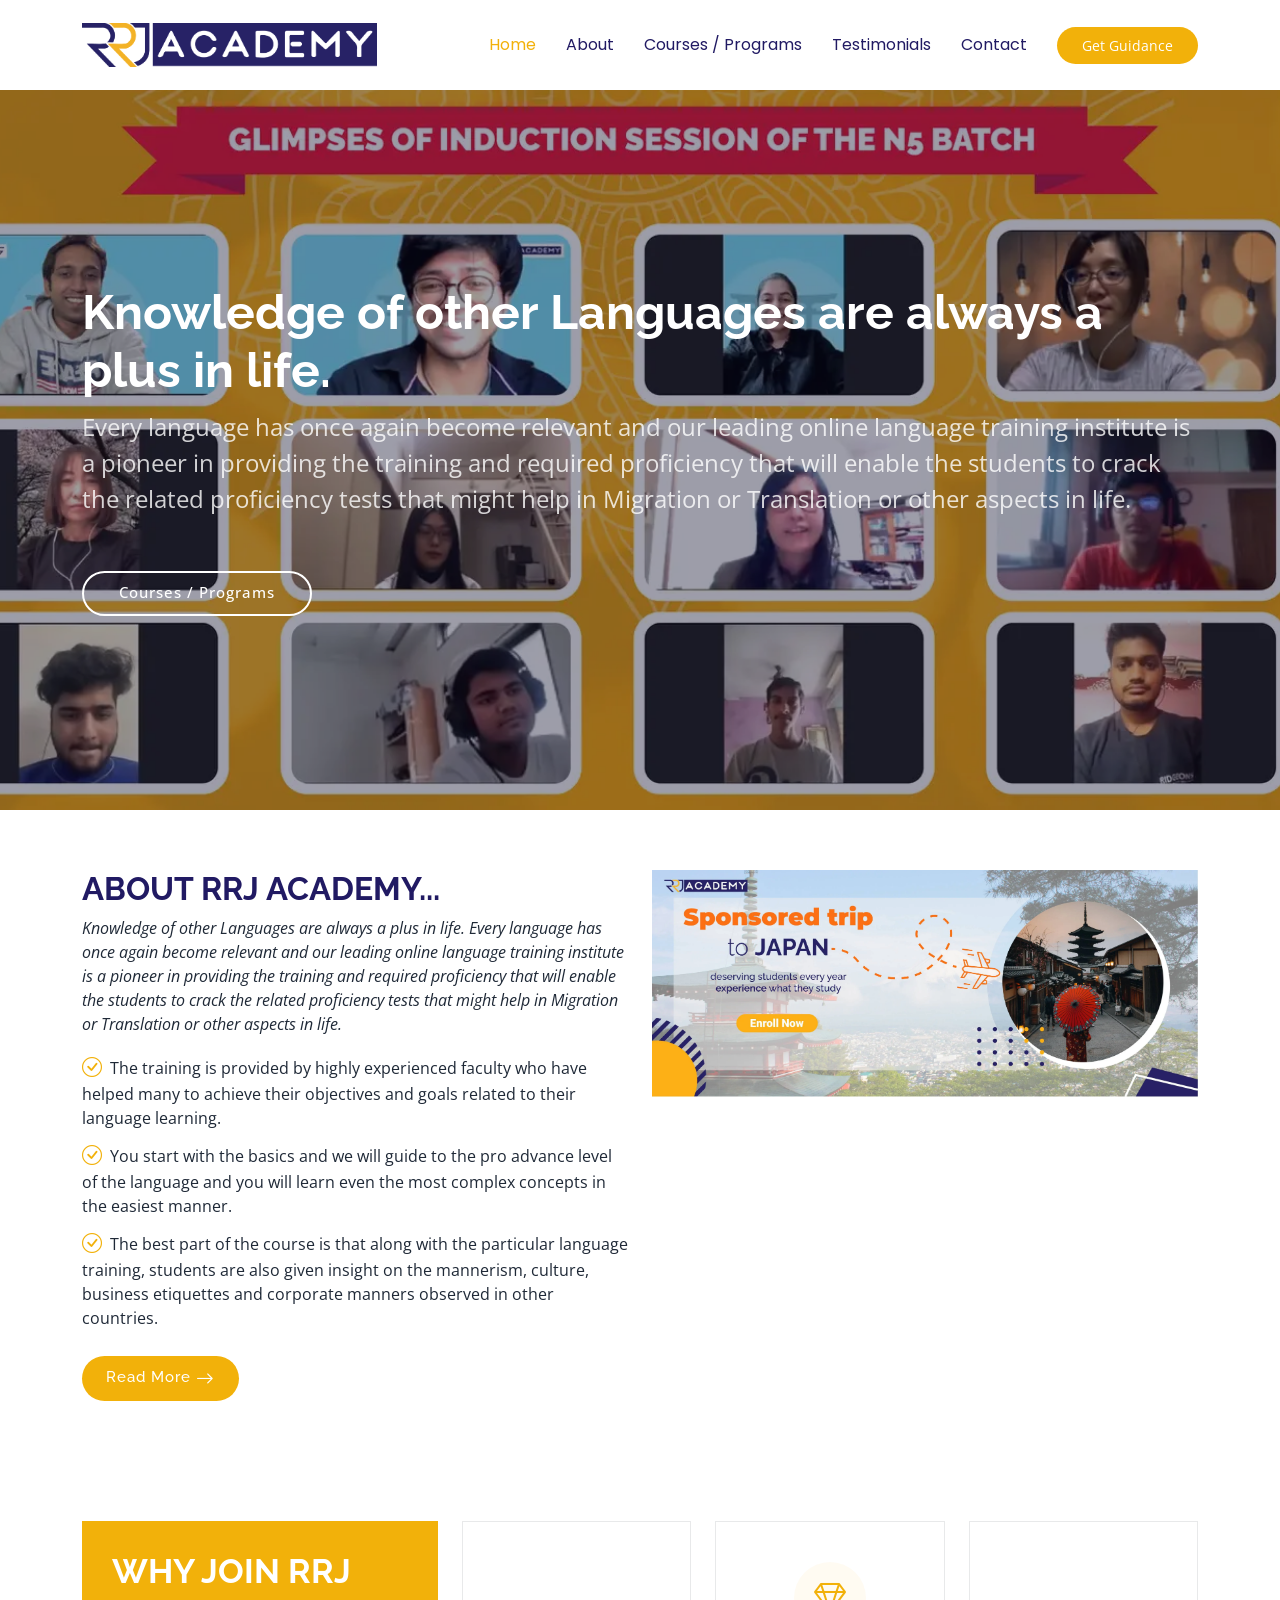
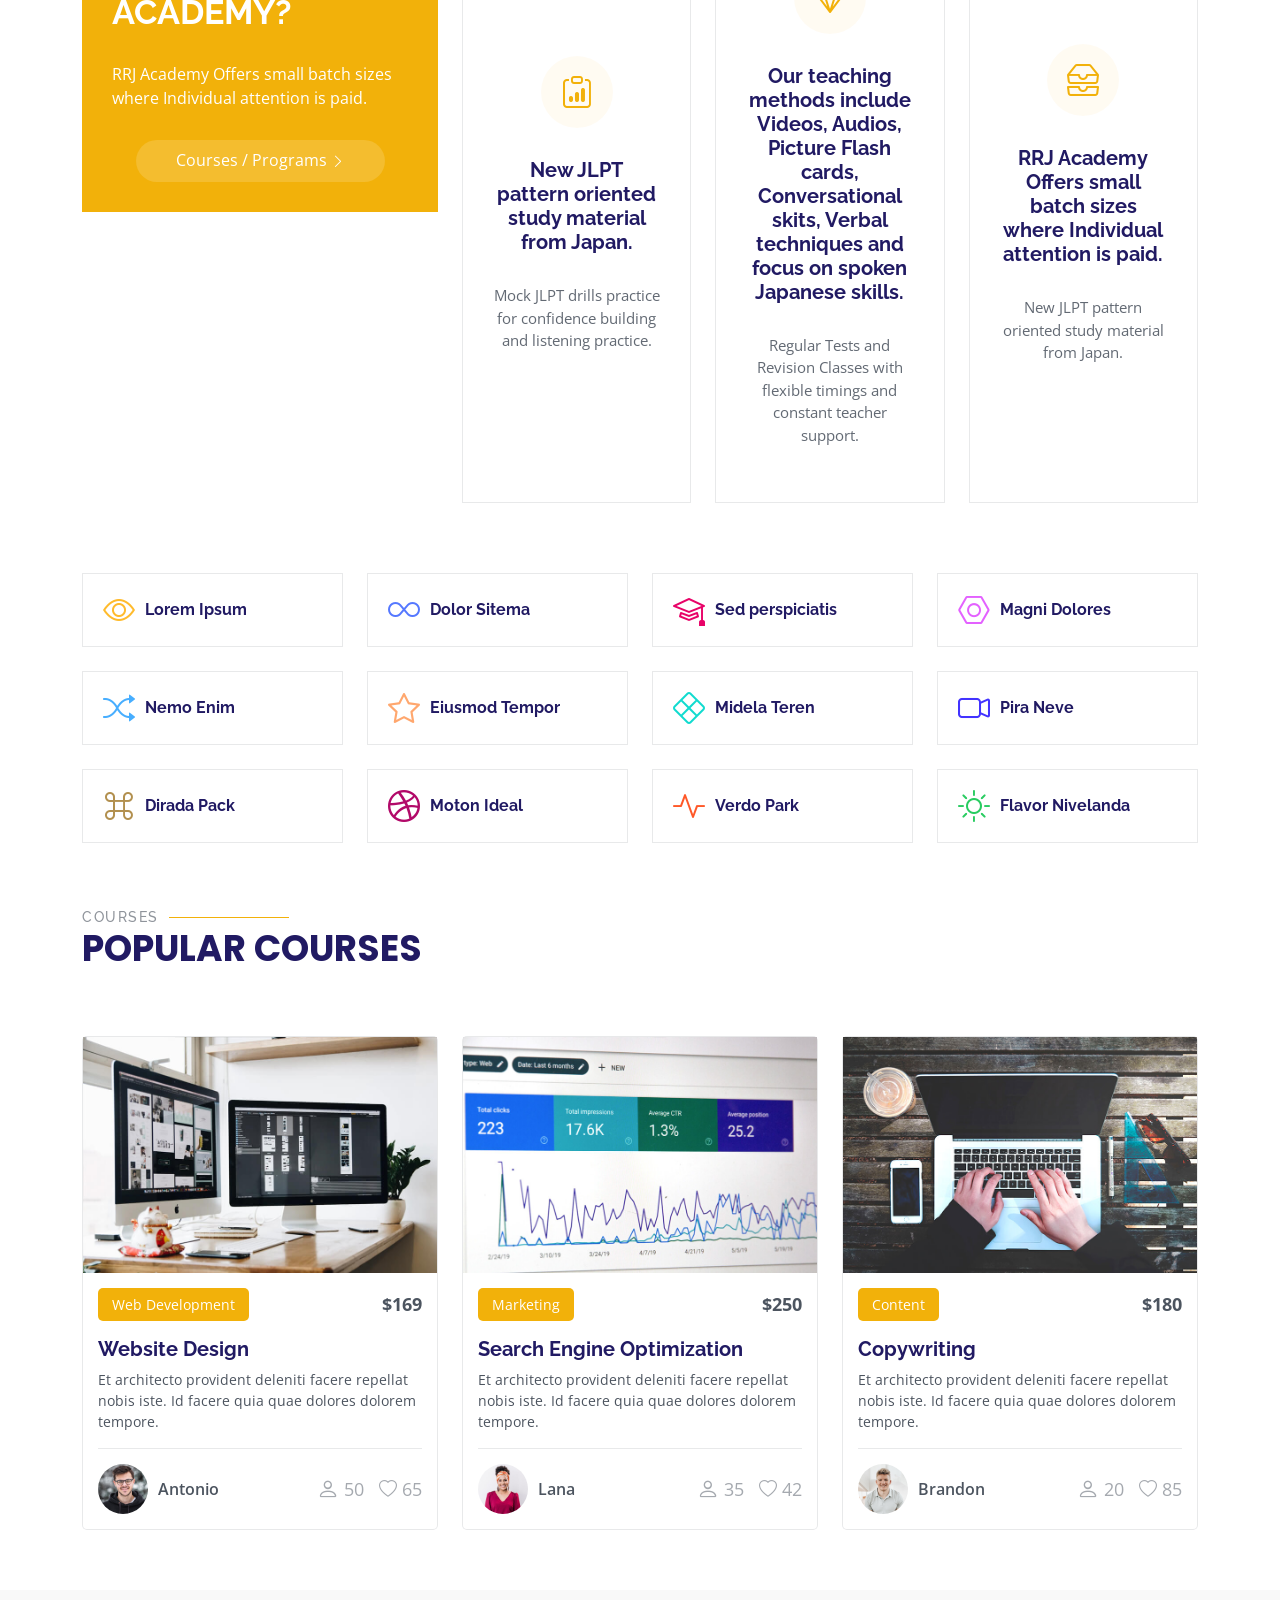
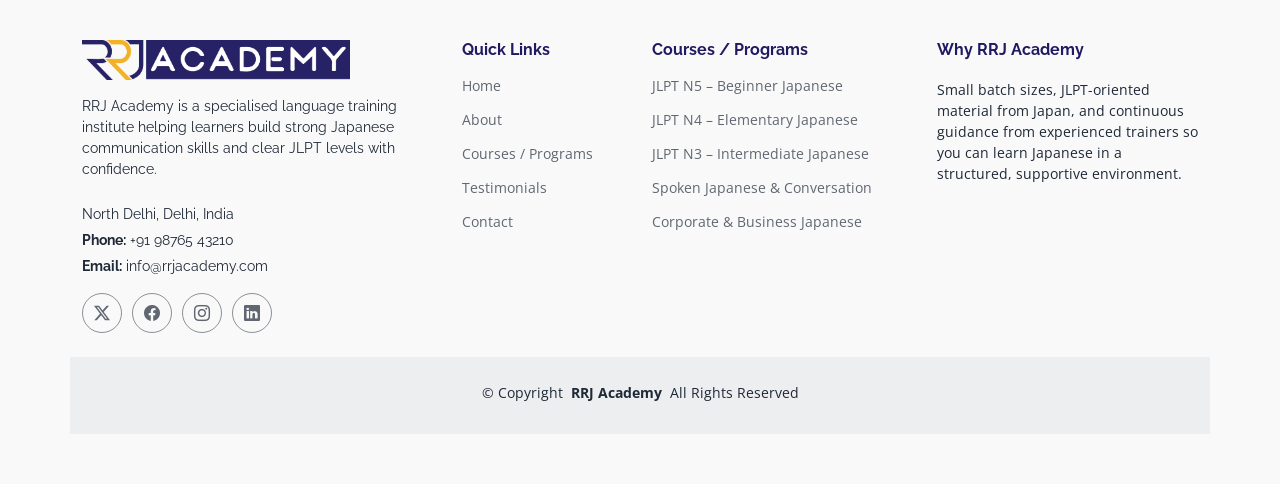
<file: index.html>
<!DOCTYPE html>
<html lang="en">

<head>
  <meta charset="utf-8">
  <meta content="width=device-width, initial-scale=1.0" name="viewport">
  <title>RRJ Academy - Home</title>
  <meta name="description" content="Knowledge of other Languages are always a plus in life. Every language has once again become relevant and our leading online language training institute is a pioneer in providing the training and required proficiency that will enable the students to crack the related proficiency tests that might help in Migration or Translation or other aspects in life.">
  <meta name="keywords" content="RRJ Academy, Japanese language, JLPT, language training, online language institute">

  <!-- Favicons -->
  <link href="assets/img/rrj/Rrjlogofinal.png" rel="icon" type="image/png">
  <link href="assets/img/rrj/Rrjlogofinal.png" rel="apple-touch-icon" type="image/png">

  <!-- Fonts -->
  <link href="https://fonts.googleapis.com" rel="preconnect">
  <link href="https://fonts.gstatic.com" rel="preconnect" crossorigin>
  <link href="https://fonts.googleapis.com/css2?family=Open+Sans:ital,wght@0,300;0,400;0,500;0,600;0,700;0,800;1,300;1,400;1,500;1,600;1,700;1,800&family=Poppins:ital,wght@0,100;0,200;0,300;0,400;0,500;0,600;0,700;0,800;0,900;1,100;1,200;1,300;1,400;1,500;1,600;1,700;1,800;1,900&family=Raleway:ital,wght@0,100;0,200;0,300;0,400;0,500;0,600;0,700;0,800;0,900;1,100;1,200;1,300;1,400;1,500;1,600;1,700;1,800;1,900&display=swap" rel="stylesheet">

  <!-- Vendor CSS Files -->
  <link href="assets/vendor/bootstrap/css/bootstrap.min.css" rel="stylesheet">
  <link href="assets/vendor/bootstrap-icons/bootstrap-icons.css" rel="stylesheet">
  <link href="assets/vendor/aos/aos.css" rel="stylesheet">
  <link href="assets/vendor/glightbox/css/glightbox.min.css" rel="stylesheet">
  <link href="assets/vendor/swiper/swiper-bundle.min.css" rel="stylesheet">

  <!-- Main CSS File -->
  <link href="assets/css/main.css" rel="stylesheet">

  <!-- =======================================================
  * Template Name: Mentor
  * Template URL: https://bootstrapmade.com/mentor-free-education-bootstrap-theme/
  * Updated: Aug 07 2024 with Bootstrap v5.3.3
  * Author: BootstrapMade.com
  * License: https://bootstrapmade.com/license/
  ======================================================== -->
</head>

<body class="index-page">

  <header id="header" class="header d-flex align-items-center sticky-top">
    <div class="container-fluid container-xl position-relative d-flex align-items-center">

      <a href="index.html" class="logo d-flex align-items-center me-auto" aria-label="RRJ Academy Home">
        <img src="assets/img/rrj/Rrjlogofinal.png" alt="RRJ Academy">
      </a>

      <nav id="navmenu" class="navmenu">
        <ul>
          <li><a href="index.html" class="active">Home<br></a></li>
          <li><a href="about.html">About</a></li>
          <li><a href="courses.html">Courses / Programs</a></li>
          <li><a href="testimonials.html">Testimonials</a></li>
          <li><a href="contact.html">Contact</a></li>
        </ul>
        <i class="mobile-nav-toggle d-xl-none bi bi-list"></i>
      </nav>

      <a class="btn-getstarted" href="contact.html">Get Guidance</a>

    </div>
  </header>

  <main class="main">

    <!-- Hero Section -->
    <section id="hero" class="hero section dark-background">

      <img src="assets/img/rrj/inductionBanner.webp" alt="" data-aos="fade-in">

      <div class="container">
        <h2 data-aos="fade-up" data-aos-delay="100">Knowledge of other Languages are always a plus in life.</h2>
        <p data-aos="fade-up" data-aos-delay="200">Every language has once again become relevant and our leading online language training institute is a pioneer in providing the training and required proficiency that will enable the students to crack the related proficiency tests that might help in Migration or Translation or other aspects in life.</p>
        <div class="d-flex mt-4" data-aos="fade-up" data-aos-delay="300">
          <a href="courses.html" class="btn-get-started">Courses / Programs</a>
        </div>
      </div>

    </section><!-- /Hero Section -->

    <!-- About Section -->
    <section id="about" class="about section">

      <div class="container">

        <div class="row gy-4">

          <div class="col-lg-6 order-1 order-lg-2" data-aos="fade-up" data-aos-delay="100">
            <img src="assets/img/rrj/c1.webp" class="img-fluid" alt="RRJ Academy">
          </div>

          <div class="col-lg-6 order-2 order-lg-1 content" data-aos="fade-up" data-aos-delay="200">
            <h3>ABOUT RRJ ACADEMY...</h3>
            <p class="fst-italic">
              Knowledge of other Languages are always a plus in life. Every language has once again become relevant and our leading online language training institute is a pioneer in providing the training and required proficiency that will enable the students to crack the related proficiency tests that might help in Migration or Translation or other aspects in life.
            </p>
            <ul>
              <li><i class="bi bi-check-circle"></i> <span>The training is provided by highly experienced faculty who have helped many to achieve their objectives and goals related to their language learning.</span></li>
              <li><i class="bi bi-check-circle"></i> <span>You start with the basics and we will guide to the pro advance level of the language and you will learn even the most complex concepts in the easiest manner.</span></li>
              <li><i class="bi bi-check-circle"></i> <span>The best part of the course is that along with the particular language training, students are also given insight on the mannerism, culture, business etiquettes and corporate manners observed in other countries.</span></li>
            </ul>
            <a href="about.html" class="read-more"><span>Read More</span><i class="bi bi-arrow-right"></i></a>
          </div>

        </div>

      </div>

    </section><!-- /About Section -->

    <!-- Why Us Section -->
    <section id="why-us" class="section why-us">

      <div class="container">

        <div class="row gy-4">

          <div class="col-lg-4" data-aos="fade-up" data-aos-delay="100">
            <div class="why-box">
              <h3>WHY JOIN RRJ ACADEMY?</h3>
              <p>
                RRJ Academy Offers small batch sizes where Individual attention is paid.
              </p>
              <div class="text-center">
                <a href="courses.html" class="more-btn"><span>Courses / Programs</span> <i class="bi bi-chevron-right"></i></a>
              </div>
            </div>
          </div><!-- End Why Box -->

          <div class="col-lg-8 d-flex align-items-stretch">
            <div class="row gy-4" data-aos="fade-up" data-aos-delay="200">

              <div class="col-xl-4">
                <div class="icon-box d-flex flex-column justify-content-center align-items-center">
                  <i class="bi bi-clipboard-data"></i>
                  <h4>New JLPT pattern oriented study material from Japan.</h4>
                  <p>Mock JLPT drills practice for confidence building and listening practice.</p>
                </div>
              </div><!-- End Icon Box -->

              <div class="col-xl-4" data-aos="fade-up" data-aos-delay="300">
                <div class="icon-box d-flex flex-column justify-content-center align-items-center">
                  <i class="bi bi-gem"></i>
                  <h4>Our teaching methods include Videos, Audios, Picture Flash cards, Conversational skits, Verbal techniques and focus on spoken Japanese skills.</h4>
                  <p>Regular Tests and Revision Classes with flexible timings and constant teacher support.</p>
                </div>
              </div><!-- End Icon Box -->

              <div class="col-xl-4" data-aos="fade-up" data-aos-delay="400">
                <div class="icon-box d-flex flex-column justify-content-center align-items-center">
                  <i class="bi bi-inboxes"></i>
                  <h4>RRJ Academy Offers small batch sizes where Individual attention is paid.</h4>
                  <p>New JLPT pattern oriented study material from Japan.</p>
                </div>
              </div><!-- End Icon Box -->

            </div>
          </div>

        </div>

      </div>

    </section><!-- /Why Us Section -->

    <!-- Features Section -->
    <section id="features" class="features section">

      <div class="container">

        <div class="row gy-4">

          <div class="col-lg-3 col-md-4" data-aos="fade-up" data-aos-delay="100">
            <div class="features-item">
              <i class="bi bi-eye" style="color: #ffbb2c;"></i>
              <h3><a href="" class="stretched-link">Lorem Ipsum</a></h3>
            </div>
          </div><!-- End Feature Item -->

          <div class="col-lg-3 col-md-4" data-aos="fade-up" data-aos-delay="200">
            <div class="features-item">
              <i class="bi bi-infinity" style="color: #5578ff;"></i>
              <h3><a href="" class="stretched-link">Dolor Sitema</a></h3>
            </div>
          </div><!-- End Feature Item -->

          <div class="col-lg-3 col-md-4" data-aos="fade-up" data-aos-delay="300">
            <div class="features-item">
              <i class="bi bi-mortarboard" style="color: #e80368;"></i>
              <h3><a href="" class="stretched-link">Sed perspiciatis</a></h3>
            </div>
          </div><!-- End Feature Item -->

          <div class="col-lg-3 col-md-4" data-aos="fade-up" data-aos-delay="400">
            <div class="features-item">
              <i class="bi bi-nut" style="color: #e361ff;"></i>
              <h3><a href="" class="stretched-link">Magni Dolores</a></h3>
            </div>
          </div><!-- End Feature Item -->

          <div class="col-lg-3 col-md-4" data-aos="fade-up" data-aos-delay="500">
            <div class="features-item">
              <i class="bi bi-shuffle" style="color: #47aeff;"></i>
              <h3><a href="" class="stretched-link">Nemo Enim</a></h3>
            </div>
          </div><!-- End Feature Item -->

          <div class="col-lg-3 col-md-4" data-aos="fade-up" data-aos-delay="600">
            <div class="features-item">
              <i class="bi bi-star" style="color: #ffa76e;"></i>
              <h3><a href="" class="stretched-link">Eiusmod Tempor</a></h3>
            </div>
          </div><!-- End Feature Item -->

          <div class="col-lg-3 col-md-4" data-aos="fade-up" data-aos-delay="700">
            <div class="features-item">
              <i class="bi bi-x-diamond" style="color: #11dbcf;"></i>
              <h3><a href="" class="stretched-link">Midela Teren</a></h3>
            </div>
          </div><!-- End Feature Item -->

          <div class="col-lg-3 col-md-4" data-aos="fade-up" data-aos-delay="800">
            <div class="features-item">
              <i class="bi bi-camera-video" style="color: #4233ff;"></i>
              <h3><a href="" class="stretched-link">Pira Neve</a></h3>
            </div>
          </div><!-- End Feature Item -->

          <div class="col-lg-3 col-md-4" data-aos="fade-up" data-aos-delay="900">
            <div class="features-item">
              <i class="bi bi-command" style="color: #b2904f;"></i>
              <h3><a href="" class="stretched-link">Dirada Pack</a></h3>
            </div>
          </div><!-- End Feature Item -->

          <div class="col-lg-3 col-md-4" data-aos="fade-up" data-aos-delay="1000">
            <div class="features-item">
              <i class="bi bi-dribbble" style="color: #b20969;"></i>
              <h3><a href="" class="stretched-link">Moton Ideal</a></h3>
            </div>
          </div><!-- End Feature Item -->

          <div class="col-lg-3 col-md-4" data-aos="fade-up" data-aos-delay="1100">
            <div class="features-item">
              <i class="bi bi-activity" style="color: #ff5828;"></i>
              <h3><a href="" class="stretched-link">Verdo Park</a></h3>
            </div>
          </div><!-- End Feature Item -->

          <div class="col-lg-3 col-md-4" data-aos="fade-up" data-aos-delay="1200">
            <div class="features-item">
              <i class="bi bi-brightness-high" style="color: #29cc61;"></i>
              <h3><a href="" class="stretched-link">Flavor Nivelanda</a></h3>
            </div>
          </div><!-- End Feature Item -->

        </div>

      </div>

    </section><!-- /Features Section -->

    <!-- Courses Section -->
    <section id="courses" class="courses section">

      <!-- Section Title -->
      <div class="container section-title" data-aos="fade-up">
        <h2>Courses</h2>
        <p>Popular Courses</p>
      </div><!-- End Section Title -->

      <div class="container">

        <div class="row">

          <div class="col-lg-4 col-md-6 d-flex align-items-stretch" data-aos="zoom-in" data-aos-delay="100">
            <div class="course-item">
              <img src="assets/img/course-1.jpg" class="img-fluid" alt="...">
              <div class="course-content">
                <div class="d-flex justify-content-between align-items-center mb-3">
                  <p class="category">Web Development</p>
                  <p class="price">$169</p>
                </div>

                <h3><a href="course-details.html">Website Design</a></h3>
                <p class="description">Et architecto provident deleniti facere repellat nobis iste. Id facere quia quae dolores dolorem tempore.</p>
                <div class="trainer d-flex justify-content-between align-items-center">
                  <div class="trainer-profile d-flex align-items-center">
                    <img src="assets/img/trainers/trainer-1-2.jpg" class="img-fluid" alt="">
                    <a href="" class="trainer-link">Antonio</a>
                  </div>
                  <div class="trainer-rank d-flex align-items-center">
                    <i class="bi bi-person user-icon"></i>&nbsp;50
                    &nbsp;&nbsp;
                    <i class="bi bi-heart heart-icon"></i>&nbsp;65
                  </div>
                </div>
              </div>
            </div>
          </div> <!-- End Course Item-->

          <div class="col-lg-4 col-md-6 d-flex align-items-stretch mt-4 mt-md-0" data-aos="zoom-in" data-aos-delay="200">
            <div class="course-item">
              <img src="assets/img/course-2.jpg" class="img-fluid" alt="...">
              <div class="course-content">
                <div class="d-flex justify-content-between align-items-center mb-3">
                  <p class="category">Marketing</p>
                  <p class="price">$250</p>
                </div>

                <h3><a href="course-details.html">Search Engine Optimization</a></h3>
                <p class="description">Et architecto provident deleniti facere repellat nobis iste. Id facere quia quae dolores dolorem tempore.</p>
                <div class="trainer d-flex justify-content-between align-items-center">
                  <div class="trainer-profile d-flex align-items-center">
                    <img src="assets/img/trainers/trainer-2-2.jpg" class="img-fluid" alt="">
                    <a href="" class="trainer-link">Lana</a>
                  </div>
                  <div class="trainer-rank d-flex align-items-center">
                    <i class="bi bi-person user-icon"></i>&nbsp;35
                    &nbsp;&nbsp;
                    <i class="bi bi-heart heart-icon"></i>&nbsp;42
                  </div>
                </div>
              </div>
            </div>
          </div> <!-- End Course Item-->

          <div class="col-lg-4 col-md-6 d-flex align-items-stretch mt-4 mt-lg-0" data-aos="zoom-in" data-aos-delay="300">
            <div class="course-item">
              <img src="assets/img/course-3.jpg" class="img-fluid" alt="...">
              <div class="course-content">
                <div class="d-flex justify-content-between align-items-center mb-3">
                  <p class="category">Content</p>
                  <p class="price">$180</p>
                </div>

                <h3><a href="course-details.html">Copywriting</a></h3>
                <p class="description">Et architecto provident deleniti facere repellat nobis iste. Id facere quia quae dolores dolorem tempore.</p>
                <div class="trainer d-flex justify-content-between align-items-center">
                  <div class="trainer-profile d-flex align-items-center">
                    <img src="assets/img/trainers/trainer-3-2.jpg" class="img-fluid" alt="">
                    <a href="" class="trainer-link">Brandon</a>
                  </div>
                  <div class="trainer-rank d-flex align-items-center">
                    <i class="bi bi-person user-icon"></i>&nbsp;20
                    &nbsp;&nbsp;
                    <i class="bi bi-heart heart-icon"></i>&nbsp;85
                  </div>
                </div>
              </div>
            </div>
          </div> <!-- End Course Item-->

        </div>

      </div>

    </section><!-- /Courses Section -->


  </main>

  <footer id="footer" class="footer position-relative light-background">

    <div class="container footer-top">
      <div class="row gy-4">

        <div class="col-lg-4 col-md-6 footer-about">
          <a href="index.html" class="logo d-flex align-items-center" aria-label="RRJ Academy Home">
            <img src="assets/img/rrj/Rrjlogofinal.png" alt="RRJ Academy">
          </a>
          <p class="mt-3">
            RRJ Academy is a specialised language training institute helping learners build strong Japanese
            communication skills and clear JLPT levels with confidence.
          </p>
          <div class="footer-contact pt-2">
            <p>North Delhi, Delhi, India</p>
            <p><strong>Phone:</strong> <span>+91 98765 43210</span></p>
            <p><strong>Email:</strong> <span>info@rrjacademy.com</span></p>
          </div>
          <div class="social-links d-flex mt-3">
            <a href="#"><i class="bi bi-twitter-x"></i></a>
            <a href="#"><i class="bi bi-facebook"></i></a>
            <a href="#"><i class="bi bi-instagram"></i></a>
            <a href="#"><i class="bi bi-linkedin"></i></a>
          </div>
        </div>

        <div class="col-lg-2 col-md-6 footer-links">
          <h4>Quick Links</h4>
          <ul>
            <li><a href="index.html">Home</a></li>
            <li><a href="about.html">About</a></li>
            <li><a href="courses.html">Courses / Programs</a></li>
            <li><a href="testimonials.html">Testimonials</a></li>
            <li><a href="contact.html">Contact</a></li>
          </ul>
        </div>

        <div class="col-lg-3 col-md-6 footer-links">
          <h4>Courses / Programs</h4>
          <ul>
            <li><a href="courses.html">JLPT N5 – Beginner Japanese</a></li>
            <li><a href="courses.html">JLPT N4 – Elementary Japanese</a></li>
            <li><a href="courses.html">JLPT N3 – Intermediate Japanese</a></li>
            <li><a href="courses.html">Spoken Japanese & Conversation</a></li>
            <li><a href="courses.html">Corporate & Business Japanese</a></li>
          </ul>
        </div>

        <div class="col-lg-3 col-md-6 footer-links">
          <h4>Why RRJ Academy</h4>
          <p>
            Small batch sizes, JLPT-oriented material from Japan, and continuous guidance from experienced trainers so
            you can learn Japanese in a structured, supportive environment.
          </p>
        </div>

      </div>
    </div>

    <div class="container copyright text-center mt-4">
      <p>© <span>Copyright</span> <strong class="px-1 sitename">RRJ Academy</strong> <span>All Rights Reserved</span>
      </p>
      <div class="credits">
      </div>
    </div>

  </footer>

  <!-- Scroll Top -->
  <a href="#" id="scroll-top" class="scroll-top d-flex align-items-center justify-content-center"><i class="bi bi-arrow-up-short"></i></a>

  <!-- Preloader -->
  <div id="preloader"></div>

  <!-- Vendor JS Files -->
  <script src="assets/vendor/bootstrap/js/bootstrap.bundle.min.js"></script>
  <script src="assets/vendor/php-email-form/validate.js"></script>
  <script src="assets/vendor/aos/aos.js"></script>
  <script src="assets/vendor/glightbox/js/glightbox.min.js"></script>
  <script src="assets/vendor/purecounter/purecounter_vanilla.js"></script>
  <script src="assets/vendor/swiper/swiper-bundle.min.js"></script>

  <!-- Main JS File -->
  <script src="assets/js/main.js"></script>

</body>

</html>
</file>
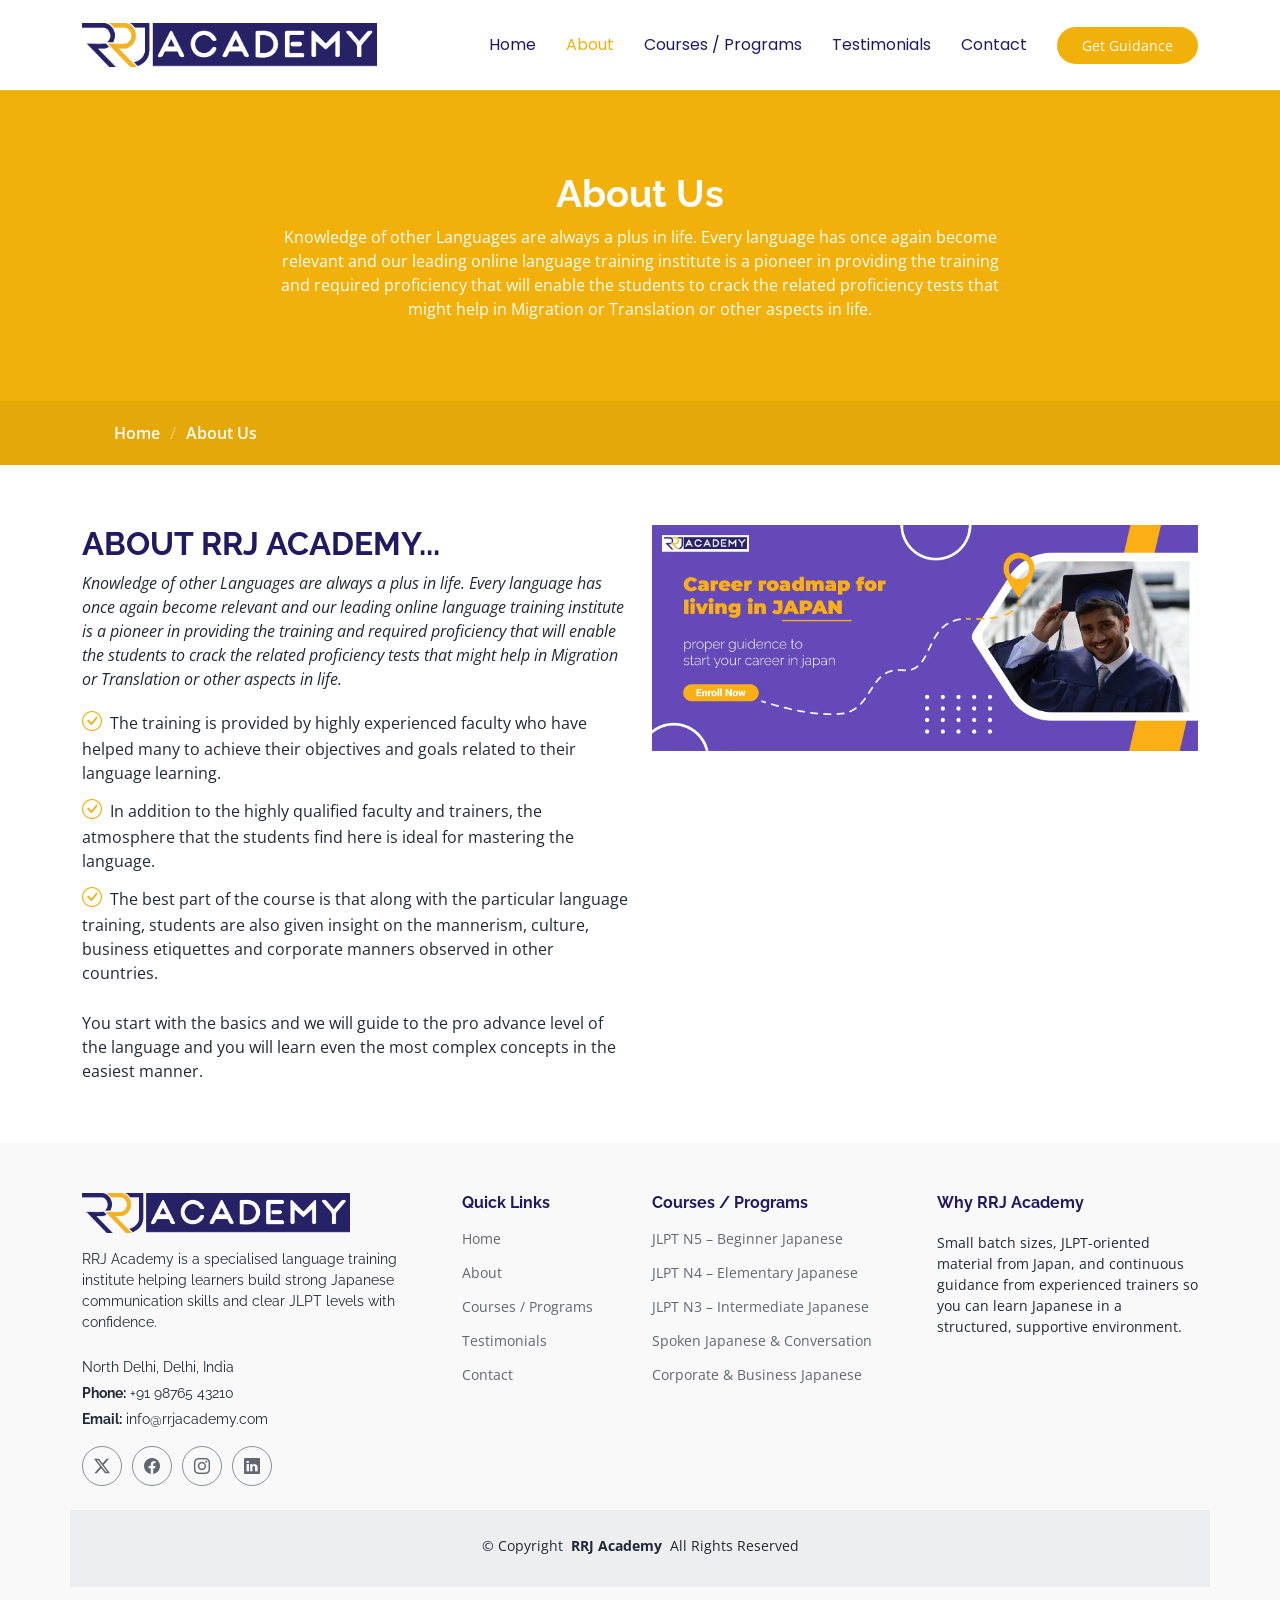
<file: about.html>
<!DOCTYPE html>
<html lang="en">

<head>
  <meta charset="utf-8">
  <meta content="width=device-width, initial-scale=1.0" name="viewport">
  <title>RRJ Academy - About</title>
  <meta name="description" content="Knowledge of other Languages are always a plus in life. Every language has once again become relevant and our leading online language training institute is a pioneer in providing the training and required proficiency that will enable the students to crack the related proficiency tests that might help in Migration or Translation or other aspects in life.">
  <meta name="keywords" content="RRJ Academy, Japanese language, JLPT, language training, online language institute">

  <!-- Favicons -->
  <link href="assets/img/rrj/Rrjlogofinal.png" rel="icon" type="image/png">
  <link href="assets/img/rrj/Rrjlogofinal.png" rel="apple-touch-icon" type="image/png">

  <!-- Fonts -->
  <link href="https://fonts.googleapis.com" rel="preconnect">
  <link href="https://fonts.gstatic.com" rel="preconnect" crossorigin>
  <link href="https://fonts.googleapis.com/css2?family=Open+Sans:ital,wght@0,300;0,400;0,500;0,600;0,700;0,800;1,300;1,400;1,500;1,600;1,700;1,800&family=Poppins:ital,wght@0,100;0,200;0,300;0,400;0,500;0,600;0,700;0,800;0,900;1,100;1,200;1,300;1,400;1,500;1,600;1,700;1,800;1,900&family=Raleway:ital,wght@0,100;0,200;0,300;0,400;0,500;0,600;0,700;0,800;0,900;1,100;1,200;1,300;1,400;1,500;1,600;1,700;1,800;1,900&display=swap" rel="stylesheet">

  <!-- Vendor CSS Files -->
  <link href="assets/vendor/bootstrap/css/bootstrap.min.css" rel="stylesheet">
  <link href="assets/vendor/bootstrap-icons/bootstrap-icons.css" rel="stylesheet">
  <link href="assets/vendor/aos/aos.css" rel="stylesheet">
  <link href="assets/vendor/glightbox/css/glightbox.min.css" rel="stylesheet">
  <link href="assets/vendor/swiper/swiper-bundle.min.css" rel="stylesheet">

  <!-- Main CSS File -->
  <link href="assets/css/main.css" rel="stylesheet">

  <!-- =======================================================
  * Template Name: Mentor
  * Template URL: https://bootstrapmade.com/mentor-free-education-bootstrap-theme/
  * Updated: Aug 07 2024 with Bootstrap v5.3.3
  * Author: BootstrapMade.com
  * License: https://bootstrapmade.com/license/
  ======================================================== -->
</head>

<body class="about-page">

  <header id="header" class="header d-flex align-items-center sticky-top">
    <div class="container-fluid container-xl position-relative d-flex align-items-center">

      <a href="index.html" class="logo d-flex align-items-center me-auto" aria-label="RRJ Academy Home">
        <img src="assets/img/rrj/Rrjlogofinal.png" alt="RRJ Academy">
      </a>

      <nav id="navmenu" class="navmenu">
        <ul>
          <li><a href="index.html">Home<br></a></li>
          <li><a href="about.html" class="active">About</a></li>
          <li><a href="courses.html">Courses / Programs</a></li>
          <li><a href="testimonials.html">Testimonials</a></li>
          <li><a href="contact.html">Contact</a></li>
        </ul>
        <i class="mobile-nav-toggle d-xl-none bi bi-list"></i>
      </nav>

      <a class="btn-getstarted" href="contact.html">Get Guidance</a>

    </div>
  </header>

  <main class="main">

    <!-- Page Title -->
    <div class="page-title" data-aos="fade">
      <div class="heading">
        <div class="container">
          <div class="row d-flex justify-content-center text-center">
            <div class="col-lg-8">
              <h1>About Us<br></h1>
              <p class="mb-0">Knowledge of other Languages are always a plus in life. Every language has once again become relevant and our leading online language training institute is a pioneer in providing the training and required proficiency that will enable the students to crack the related proficiency tests that might help in Migration or Translation or other aspects in life.</p>
            </div>
          </div>
        </div>
      </div>
      <nav class="breadcrumbs">
        <div class="container">
          <ol>
            <li><a href="index.html">Home</a></li>
            <li class="current">About Us<br></li>
          </ol>
        </div>
      </nav>
    </div><!-- End Page Title -->

    <!-- About Us Section -->
    <section id="about-us" class="section about-us">

      <div class="container">

        <div class="row gy-4">

          <div class="col-lg-6 order-1 order-lg-2" data-aos="fade-up" data-aos-delay="100">
            <img src="assets/img/rrj/c3.webp" class="img-fluid" alt="RRJ Academy">
          </div>

          <div class="col-lg-6 order-2 order-lg-1 content" data-aos="fade-up" data-aos-delay="200">
            <h3>ABOUT RRJ ACADEMY...</h3>
            <p class="fst-italic">
              Knowledge of other Languages are always a plus in life. Every language has once again become relevant and our leading online language training institute is a pioneer in providing the training and required proficiency that will enable the students to crack the related proficiency tests that might help in Migration or Translation or other aspects in life.
            </p>
            <ul>
              <li><i class="bi bi-check-circle"></i> <span>The training is provided by highly experienced faculty who have helped many to achieve their objectives and goals related to their language learning.</span></li>
              <li><i class="bi bi-check-circle"></i> <span>In addition to the highly qualified faculty and trainers, the atmosphere that the students find here is ideal for mastering the language.</span></li>
              <li><i class="bi bi-check-circle"></i> <span>The best part of the course is that along with the particular language training, students are also given insight on the mannerism, culture, business etiquettes and corporate manners observed in other countries.</span></li>
            </ul>
            <p>You start with the basics and we will guide to the pro advance level of the language and you will learn even the most complex concepts in the easiest manner.</p>
          </div>

        </div>

      </div>

    </section><!-- /About Us Section -->

    <!-- Testimonials moved to testimonials.html -->

  </main>

  <footer id="footer" class="footer position-relative light-background">

    <div class="container footer-top">
      <div class="row gy-4">

        <div class="col-lg-4 col-md-6 footer-about">
          <a href="index.html" class="logo d-flex align-items-center" aria-label="RRJ Academy Home">
            <img src="assets/img/rrj/Rrjlogofinal.png" alt="RRJ Academy">
          </a>
          <p class="mt-3">
            RRJ Academy is a specialised language training institute helping learners build strong Japanese
            communication skills and clear JLPT levels with confidence.
          </p>
          <div class="footer-contact pt-2">
            <p>North Delhi, Delhi, India</p>
            <p><strong>Phone:</strong> <span>+91 98765 43210</span></p>
            <p><strong>Email:</strong> <span>info@rrjacademy.com</span></p>
          </div>
          <div class="social-links d-flex mt-3">
            <a href="#"><i class="bi bi-twitter-x"></i></a>
            <a href="#"><i class="bi bi-facebook"></i></a>
            <a href="#"><i class="bi bi-instagram"></i></a>
            <a href="#"><i class="bi bi-linkedin"></i></a>
          </div>
        </div>

        <div class="col-lg-2 col-md-6 footer-links">
          <h4>Quick Links</h4>
          <ul>
            <li><a href="index.html">Home</a></li>
            <li><a href="about.html">About</a></li>
            <li><a href="courses.html">Courses / Programs</a></li>
            <li><a href="testimonials.html">Testimonials</a></li>
            <li><a href="contact.html">Contact</a></li>
          </ul>
        </div>

        <div class="col-lg-3 col-md-6 footer-links">
          <h4>Courses / Programs</h4>
          <ul>
            <li><a href="courses.html">JLPT N5 – Beginner Japanese</a></li>
            <li><a href="courses.html">JLPT N4 – Elementary Japanese</a></li>
            <li><a href="courses.html">JLPT N3 – Intermediate Japanese</a></li>
            <li><a href="courses.html">Spoken Japanese & Conversation</a></li>
            <li><a href="courses.html">Corporate & Business Japanese</a></li>
          </ul>
        </div>

        <div class="col-lg-3 col-md-6 footer-links">
          <h4>Why RRJ Academy</h4>
          <p>
            Small batch sizes, JLPT-oriented material from Japan, and continuous guidance from experienced trainers so
            you can learn Japanese in a structured, supportive environment.
          </p>
        </div>

      </div>
    </div>

    <div class="container copyright text-center mt-4">
      <p>© <span>Copyright</span> <strong class="px-1 sitename">RRJ Academy</strong> <span>All Rights Reserved</span></p>
      <div class="credits">
      </div>
    </div>

  </footer>

  <!-- Scroll Top -->
  <a href="#" id="scroll-top" class="scroll-top d-flex align-items-center justify-content-center"><i class="bi bi-arrow-up-short"></i></a>

  <!-- Preloader -->
  <div id="preloader"></div>

  <!-- Vendor JS Files -->
  <script src="assets/vendor/bootstrap/js/bootstrap.bundle.min.js"></script>
  <script src="assets/vendor/php-email-form/validate.js"></script>
  <script src="assets/vendor/aos/aos.js"></script>
  <script src="assets/vendor/glightbox/js/glightbox.min.js"></script>
  <script src="assets/vendor/purecounter/purecounter_vanilla.js"></script>
  <script src="assets/vendor/swiper/swiper-bundle.min.js"></script>

  <!-- Main JS File -->
  <script src="assets/js/main.js"></script>

</body>

</html>
</file>
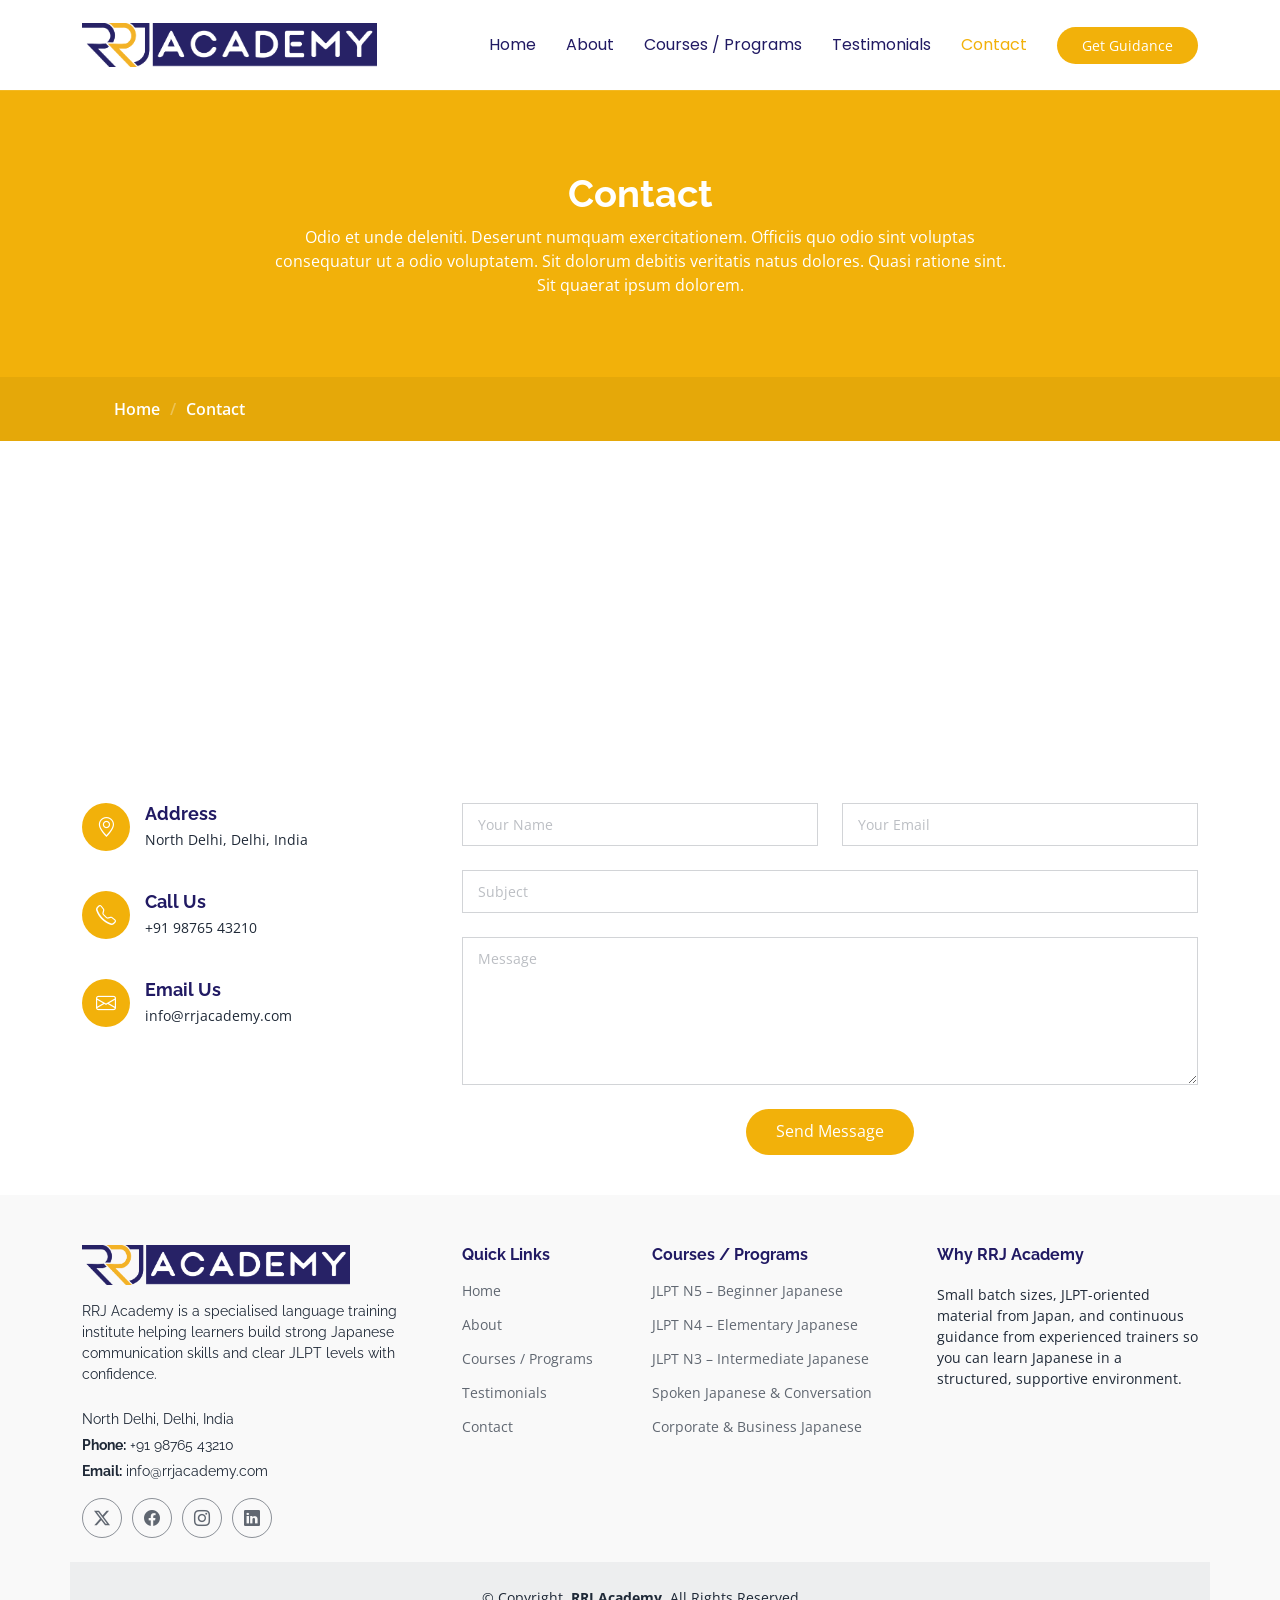
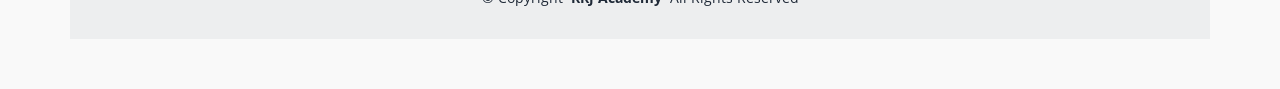
<file: contact.html>
<!DOCTYPE html>
<html lang="en">

<head>
  <meta charset="utf-8">
  <meta content="width=device-width, initial-scale=1.0" name="viewport">
  <title>Contact - Mentor Bootstrap Template</title>
  <meta name="description" content="">
  <meta name="keywords" content="">

  <!-- Favicons -->
  <link href="assets/img/favicon.png" rel="icon">
  <link href="assets/img/apple-touch-icon.png" rel="apple-touch-icon">

  <!-- Fonts -->
  <link href="https://fonts.googleapis.com" rel="preconnect">
  <link href="https://fonts.gstatic.com" rel="preconnect" crossorigin>
  <link href="https://fonts.googleapis.com/css2?family=Open+Sans:ital,wght@0,300;0,400;0,500;0,600;0,700;0,800;1,300;1,400;1,500;1,600;1,700;1,800&family=Poppins:ital,wght@0,100;0,200;0,300;0,400;0,500;0,600;0,700;0,800;0,900;1,100;1,200;1,300;1,400;1,500;1,600;1,700;1,800;1,900&family=Raleway:ital,wght@0,100;0,200;0,300;0,400;0,500;0,600;0,700;0,800;0,900;1,100;1,200;1,300;1,400;1,500;1,600;1,700;1,800;1,900&display=swap" rel="stylesheet">

  <!-- Vendor CSS Files -->
  <link href="assets/vendor/bootstrap/css/bootstrap.min.css" rel="stylesheet">
  <link href="assets/vendor/bootstrap-icons/bootstrap-icons.css" rel="stylesheet">
  <link href="assets/vendor/aos/aos.css" rel="stylesheet">
  <link href="assets/vendor/glightbox/css/glightbox.min.css" rel="stylesheet">
  <link href="assets/vendor/swiper/swiper-bundle.min.css" rel="stylesheet">

  <!-- Main CSS File -->
  <link href="assets/css/main.css" rel="stylesheet">

  <!-- =======================================================
  * Template Name: Mentor
  * Template URL: https://bootstrapmade.com/mentor-free-education-bootstrap-theme/
  * Updated: Aug 07 2024 with Bootstrap v5.3.3
  * Author: BootstrapMade.com
  * License: https://bootstrapmade.com/license/
  ======================================================== -->
</head>

<body class="contact-page">

  <header id="header" class="header d-flex align-items-center sticky-top">
    <div class="container-fluid container-xl position-relative d-flex align-items-center">

      <a href="index.html" class="logo d-flex align-items-center me-auto" aria-label="RRJ Academy Home">
        <img src="assets/img/rrj/Rrjlogofinal.png" alt="RRJ Academy">
      </a>

      <nav id="navmenu" class="navmenu">
        <ul>
          <li><a href="index.html">Home<br></a></li>
          <li><a href="about.html">About</a></li>
          <li><a href="courses.html">Courses / Programs</a></li>
          <li><a href="testimonials.html">Testimonials</a></li>
          <li><a href="contact.html" class="active">Contact</a></li>
        </ul>
        <i class="mobile-nav-toggle d-xl-none bi bi-list"></i>
      </nav>

      <a class="btn-getstarted" href="contact.html">Get Guidance</a>

    </div>
  </header>

  <main class="main">

    <!-- Page Title -->
    <div class="page-title" data-aos="fade">
      <div class="heading">
        <div class="container">
          <div class="row d-flex justify-content-center text-center">
            <div class="col-lg-8">
              <h1>Contact</h1>
              <p class="mb-0">Odio et unde deleniti. Deserunt numquam exercitationem. Officiis quo odio sint voluptas consequatur ut a odio voluptatem. Sit dolorum debitis veritatis natus dolores. Quasi ratione sint. Sit quaerat ipsum dolorem.</p>
            </div>
          </div>
        </div>
      </div>
      <nav class="breadcrumbs">
        <div class="container">
          <ol>
            <li><a href="index.html">Home</a></li>
            <li class="current">Contact</li>
          </ol>
        </div>
      </nav>
    </div><!-- End Page Title -->

    <!-- Contact Section -->
    <section id="contact" class="contact section">

      <div class="mb-5" data-aos="fade-up" data-aos-delay="200">
        <iframe style="border:0; width: 100%; height: 300px;" src="https://www.google.com/maps/embed?pb=!1m14!1m8!1m3!1d48389.78314118045!2d-74.006138!3d40.710059!3m2!1i1024!2i768!4f13.1!3m3!1m2!1s0x89c25a22a3bda30d%3A0xb89d1fe6bc499443!2sDowntown%20Conference%20Center!5e0!3m2!1sen!2sus!4v1676961268712!5m2!1sen!2sus" frameborder="0" allowfullscreen="" loading="lazy" referrerpolicy="no-referrer-when-downgrade"></iframe>
      </div><!-- End Google Maps -->

      <div class="container" data-aos="fade-up" data-aos-delay="100">

        <div class="row gy-4">

          <div class="col-lg-4">
            <div class="info-item d-flex" data-aos="fade-up" data-aos-delay="300">
              <i class="bi bi-geo-alt flex-shrink-0"></i>
              <div>
                <h3>Address</h3>
                <p>North Delhi, Delhi, India</p>
              </div>
            </div><!-- End Info Item -->

            <div class="info-item d-flex" data-aos="fade-up" data-aos-delay="400">
              <i class="bi bi-telephone flex-shrink-0"></i>
              <div>
                <h3>Call Us</h3>
                <p>+91 98765 43210</p>
              </div>
            </div><!-- End Info Item -->

            <div class="info-item d-flex" data-aos="fade-up" data-aos-delay="500">
              <i class="bi bi-envelope flex-shrink-0"></i>
              <div>
                <h3>Email Us</h3>
                <p>info@rrjacademy.com</p>
              </div>
            </div><!-- End Info Item -->

          </div>

          <div class="col-lg-8">
            <form action="forms/contact.php" method="post" class="php-email-form" data-aos="fade-up" data-aos-delay="200">
              <div class="row gy-4">

                <div class="col-md-6">
                  <input type="text" name="name" class="form-control" placeholder="Your Name" required="">
                </div>

                <div class="col-md-6 ">
                  <input type="email" class="form-control" name="email" placeholder="Your Email" required="">
                </div>

                <div class="col-md-12">
                  <input type="text" class="form-control" name="subject" placeholder="Subject" required="">
                </div>

                <div class="col-md-12">
                  <textarea class="form-control" name="message" rows="6" placeholder="Message" required=""></textarea>
                </div>

                <div class="col-md-12 text-center">
                  <div class="loading">Loading</div>
                  <div class="error-message"></div>
                  <div class="sent-message">Your message has been sent. Thank you!</div>

                  <button type="submit">Send Message</button>
                </div>

              </div>
            </form>
          </div><!-- End Contact Form -->

        </div>

      </div>

    </section><!-- /Contact Section -->

  </main>

  <footer id="footer" class="footer position-relative light-background">

    <div class="container footer-top">
      <div class="row gy-4">

        <div class="col-lg-4 col-md-6 footer-about">
          <a href="index.html" class="logo d-flex align-items-center" aria-label="RRJ Academy Home">
            <img src="assets/img/rrj/Rrjlogofinal.png" alt="RRJ Academy">
          </a>
          <p class="mt-3">
            RRJ Academy is a specialised language training institute helping learners build strong Japanese
            communication skills and clear JLPT levels with confidence.
          </p>
          <div class="footer-contact pt-2">
            <p>North Delhi, Delhi, India</p>
            <p><strong>Phone:</strong> <span>+91 98765 43210</span></p>
            <p><strong>Email:</strong> <span>info@rrjacademy.com</span></p>
          </div>
          <div class="social-links d-flex mt-3">
            <a href="#"><i class="bi bi-twitter-x"></i></a>
            <a href="#"><i class="bi bi-facebook"></i></a>
            <a href="#"><i class="bi bi-instagram"></i></a>
            <a href="#"><i class="bi bi-linkedin"></i></a>
          </div>
        </div>

        <div class="col-lg-2 col-md-6 footer-links">
          <h4>Quick Links</h4>
          <ul>
            <li><a href="index.html">Home</a></li>
            <li><a href="about.html">About</a></li>
            <li><a href="courses.html">Courses / Programs</a></li>
            <li><a href="testimonials.html">Testimonials</a></li>
            <li><a href="contact.html">Contact</a></li>
          </ul>
        </div>

        <div class="col-lg-3 col-md-6 footer-links">
          <h4>Courses / Programs</h4>
          <ul>
            <li><a href="courses.html">JLPT N5 – Beginner Japanese</a></li>
            <li><a href="courses.html">JLPT N4 – Elementary Japanese</a></li>
            <li><a href="courses.html">JLPT N3 – Intermediate Japanese</a></li>
            <li><a href="courses.html">Spoken Japanese & Conversation</a></li>
            <li><a href="courses.html">Corporate & Business Japanese</a></li>
          </ul>
        </div>

        <div class="col-lg-3 col-md-6 footer-links">
          <h4>Why RRJ Academy</h4>
          <p>
            Small batch sizes, JLPT-oriented material from Japan, and continuous guidance from experienced trainers so
            you can learn Japanese in a structured, supportive environment.
          </p>
        </div>

      </div>
    </div>

    <div class="container copyright text-center mt-4">
      <p>© <span>Copyright</span> <strong class="px-1 sitename">RRJ Academy</strong> <span>All Rights Reserved</span>
      </p>
      <div class="credits">
      </div>
    </div>

  </footer>

  <!-- Scroll Top -->
  <a href="#" id="scroll-top" class="scroll-top d-flex align-items-center justify-content-center"><i class="bi bi-arrow-up-short"></i></a>

  <!-- Preloader -->
  <div id="preloader"></div>

  <!-- Vendor JS Files -->
  <script src="assets/vendor/bootstrap/js/bootstrap.bundle.min.js"></script>
  <script src="assets/vendor/php-email-form/validate.js"></script>
  <script src="assets/vendor/aos/aos.js"></script>
  <script src="assets/vendor/glightbox/js/glightbox.min.js"></script>
  <script src="assets/vendor/purecounter/purecounter_vanilla.js"></script>
  <script src="assets/vendor/swiper/swiper-bundle.min.js"></script>

  <!-- Main JS File -->
  <script src="assets/js/main.js"></script>

</body>

</html>
</file>
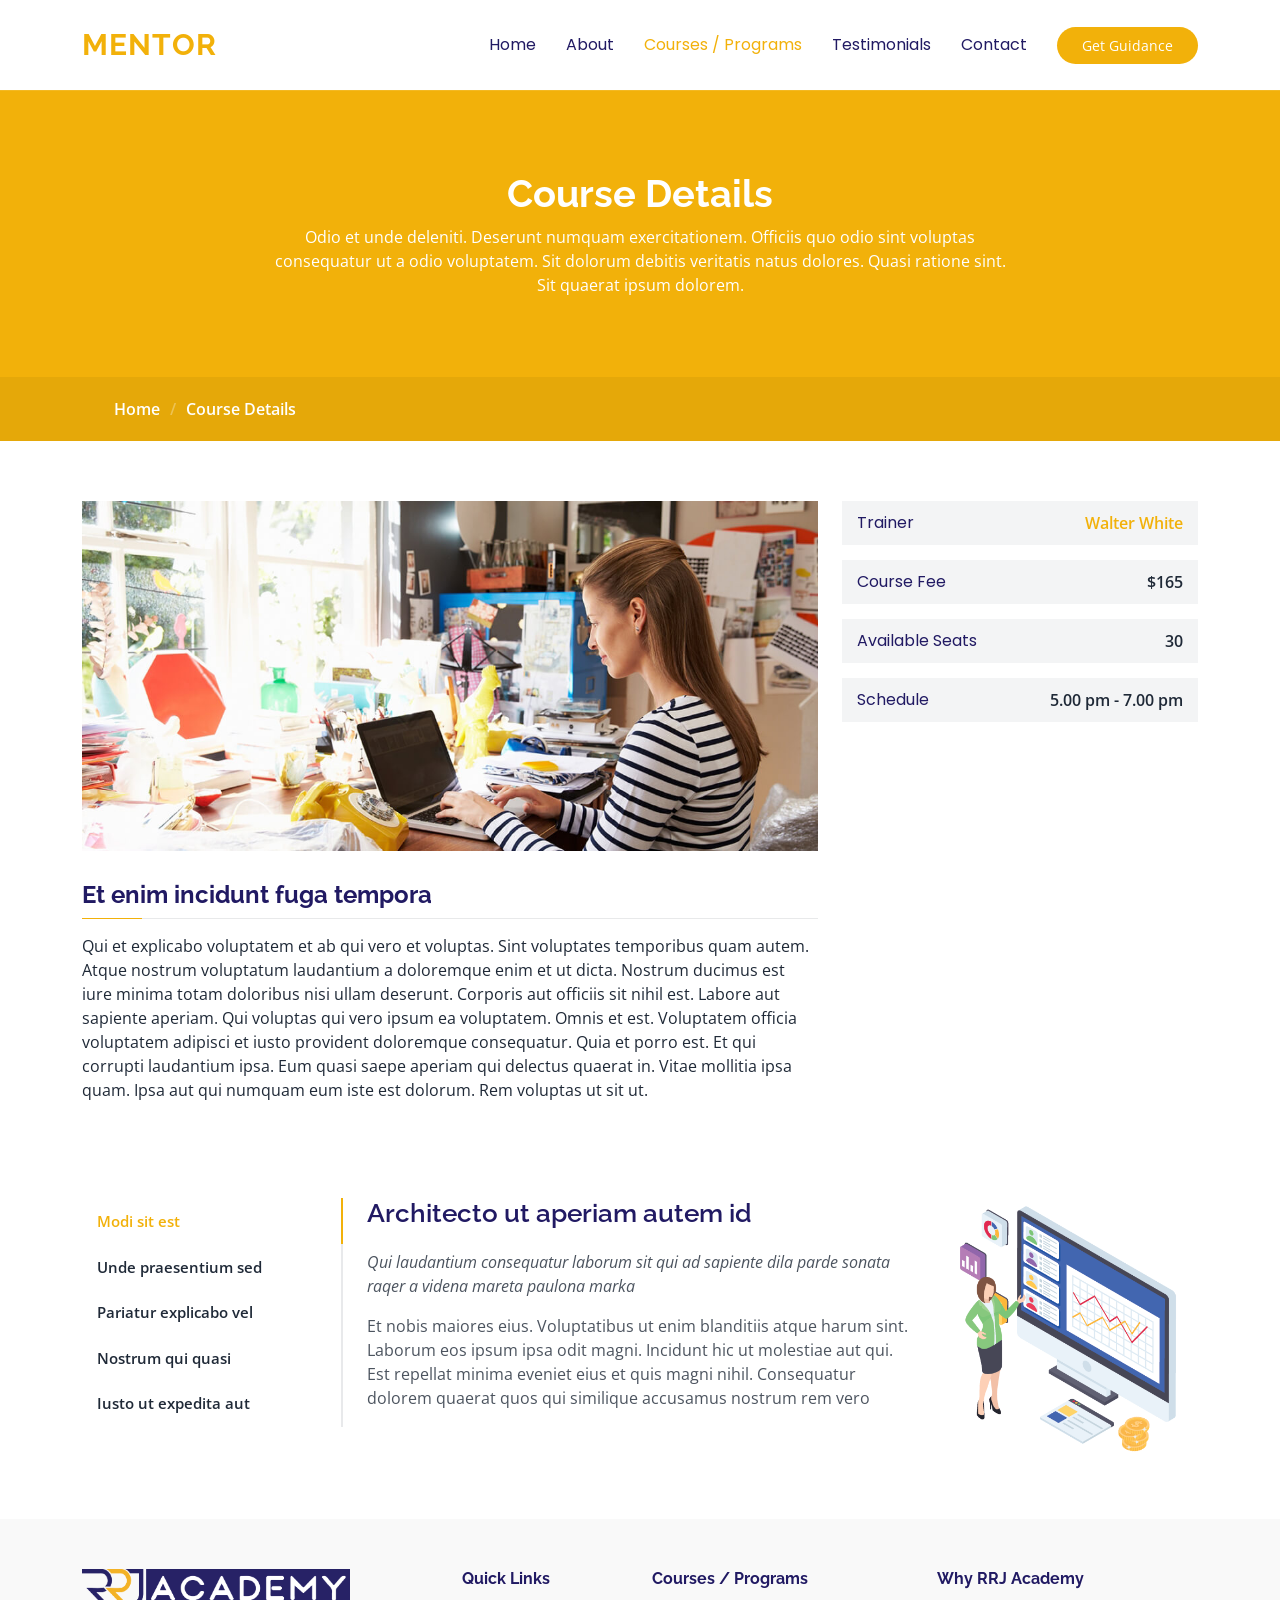
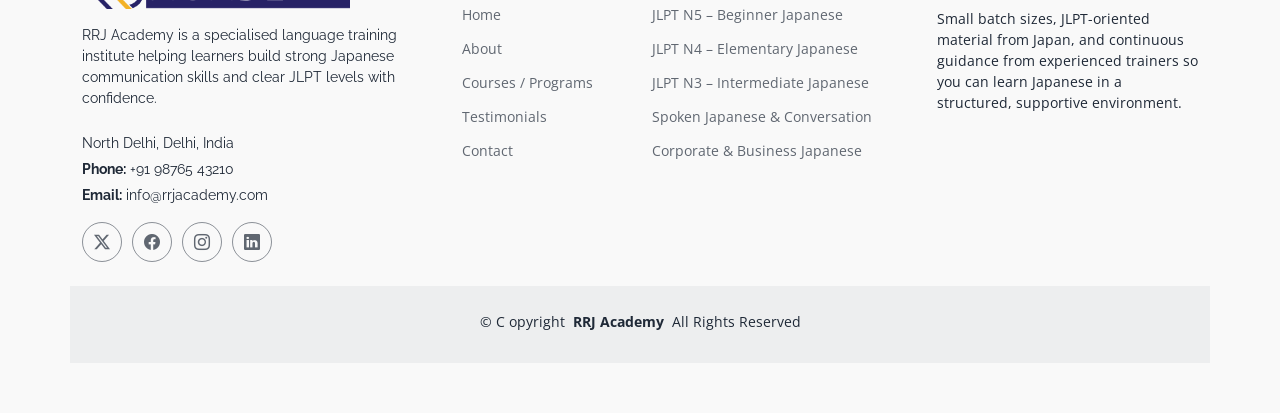
<file: course-details.html>
<!DOCTYPE html>
<html lang="en">

<head>
  <meta charset="utf-8">
  <meta content="width=device-width, initial-scale=1.0" name="viewport">
  <title>Course Details - Mentor Bootstrap Template</title>
  <meta name="description" content="">
  <meta name="keywords" content="">

  <!-- Favicons -->
  <link href="assets/img/favicon.png" rel="icon">
  <link href="assets/img/apple-touch-icon.png" rel="apple-touch-icon">

  <!-- Fonts -->
  <link href="https://fonts.googleapis.com" rel="preconnect">
  <link href="https://fonts.gstatic.com" rel="preconnect" crossorigin>
  <link href="https://fonts.googleapis.com/css2?family=Open+Sans:ital,wght@0,300;0,400;0,500;0,600;0,700;0,800;1,300;1,400;1,500;1,600;1,700;1,800&family=Poppins:ital,wght@0,100;0,200;0,300;0,400;0,500;0,600;0,700;0,800;0,900;1,100;1,200;1,300;1,400;1,500;1,600;1,700;1,800;1,900&family=Raleway:ital,wght@0,100;0,200;0,300;0,400;0,500;0,600;0,700;0,800;0,900;1,100;1,200;1,300;1,400;1,500;1,600;1,700;1,800;1,900&display=swap" rel="stylesheet">

  <!-- Vendor CSS Files -->
  <link href="assets/vendor/bootstrap/css/bootstrap.min.css" rel="stylesheet">
  <link href="assets/vendor/bootstrap-icons/bootstrap-icons.css" rel="stylesheet">
  <link href="assets/vendor/aos/aos.css" rel="stylesheet">
  <link href="assets/vendor/glightbox/css/glightbox.min.css" rel="stylesheet">
  <link href="assets/vendor/swiper/swiper-bundle.min.css" rel="stylesheet">

  <!-- Main CSS File -->
  <link href="assets/css/main.css" rel="stylesheet">

  <!-- =======================================================
  * Template Name: Mentor
  * Template URL: https://bootstrapmade.com/mentor-free-education-bootstrap-theme/
  * Updated: Aug 07 2024 with Bootstrap v5.3.3
  * Author: BootstrapMade.com
  * License: https://bootstrapmade.com/license/
  ======================================================== -->
</head>

<body class="course-details-page">

  <header id="header" class="header d-flex align-items-center sticky-top">
    <div class="container-fluid container-xl position-relative d-flex align-items-center">

      <a href="index.html" class="logo d-flex align-items-center me-auto">
        <!-- Uncomment the line below if you also wish to use an image logo -->
        <!-- <img src="assets/img/logo.png" alt=""> -->
        <h1 class="sitename">Mentor</h1>
      </a>

      <nav id="navmenu" class="navmenu">
        <ul>
          <li><a href="index.html">Home<br></a></li>
          <li><a href="about.html">About</a></li>
          <li><a href="courses.html" class="active">Courses / Programs</a></li>
          <li><a href="testimonials.html">Testimonials</a></li>
          <li><a href="contact.html">Contact</a></li>
        </ul>
        <i class="mobile-nav-toggle d-xl-none bi bi-list"></i>
      </nav>

      <a class="btn-getstarted" href="contact.html">Get Guidance</a>

    </div>
  </header>

  <main class="main">

    <!-- Page Title -->
    <div class="page-title" data-aos="fade">
      <div class="heading">
        <div class="container">
          <div class="row d-flex justify-content-center text-center">
            <div class="col-lg-8">
              <h1>Course Details</h1>
              <p class="mb-0">Odio et unde deleniti. Deserunt numquam exercitationem. Officiis quo odio sint voluptas consequatur ut a odio voluptatem. Sit dolorum debitis veritatis natus dolores. Quasi ratione sint. Sit quaerat ipsum dolorem.</p>
            </div>
          </div>
        </div>
      </div>
      <nav class="breadcrumbs">
        <div class="container">
          <ol>
            <li><a href="index.html">Home</a></li>
            <li class="current">Course Details</li>
          </ol>
        </div>
      </nav>
    </div><!-- End Page Title -->

    <!-- Courses Course Details Section -->
    <section id="courses-course-details" class="courses-course-details section">

      <div class="container" data-aos="fade-up">

        <div class="row">
          <div class="col-lg-8">
            <img src="assets/img/course-details.jpg" class="img-fluid" alt="">
            <h3>Et enim incidunt fuga tempora</h3>
            <p>
              Qui et explicabo voluptatem et ab qui vero et voluptas. Sint voluptates temporibus quam autem. Atque nostrum voluptatum laudantium a doloremque enim et ut dicta. Nostrum ducimus est iure minima totam doloribus nisi ullam deserunt. Corporis aut officiis sit nihil est. Labore aut sapiente aperiam.
              Qui voluptas qui vero ipsum ea voluptatem. Omnis et est. Voluptatem officia voluptatem adipisci et iusto provident doloremque consequatur. Quia et porro est. Et qui corrupti laudantium ipsa.
              Eum quasi saepe aperiam qui delectus quaerat in. Vitae mollitia ipsa quam. Ipsa aut qui numquam eum iste est dolorum. Rem voluptas ut sit ut.
            </p>
          </div>
          <div class="col-lg-4">

            <div class="course-info d-flex justify-content-between align-items-center">
              <h5>Trainer</h5>
              <p><a href="#">Walter White</a></p>
            </div>

            <div class="course-info d-flex justify-content-between align-items-center">
              <h5>Course Fee</h5>
              <p>$165</p>
            </div>

            <div class="course-info d-flex justify-content-between align-items-center">
              <h5>Available Seats</h5>
              <p>30</p>
            </div>

            <div class="course-info d-flex justify-content-between align-items-center">
              <h5>Schedule</h5>
              <p>5.00 pm - 7.00 pm</p>
            </div>

          </div>
        </div>

      </div>

    </section><!-- /Courses Course Details Section -->

    <!-- Tabs Section -->
    <section id="tabs" class="tabs section">

      <div class="container" data-aos="fade-up" data-aos-delay="100">

        <div class="row">
          <div class="col-lg-3">
            <ul class="nav nav-tabs flex-column">
              <li class="nav-item">
                <a class="nav-link active show" data-bs-toggle="tab" href="#tab-1">Modi sit est</a>
              </li>
              <li class="nav-item">
                <a class="nav-link" data-bs-toggle="tab" href="#tab-2">Unde praesentium sed</a>
              </li>
              <li class="nav-item">
                <a class="nav-link" data-bs-toggle="tab" href="#tab-3">Pariatur explicabo vel</a>
              </li>
              <li class="nav-item">
                <a class="nav-link" data-bs-toggle="tab" href="#tab-4">Nostrum qui quasi</a>
              </li>
              <li class="nav-item">
                <a class="nav-link" data-bs-toggle="tab" href="#tab-5">Iusto ut expedita aut</a>
              </li>
            </ul>
          </div>
          <div class="col-lg-9 mt-4 mt-lg-0">
            <div class="tab-content">
              <div class="tab-pane active show" id="tab-1">
                <div class="row">
                  <div class="col-lg-8 details order-2 order-lg-1">
                    <h3>Architecto ut aperiam autem id</h3>
                    <p class="fst-italic">Qui laudantium consequatur laborum sit qui ad sapiente dila parde sonata raqer a videna mareta paulona marka</p>
                    <p>Et nobis maiores eius. Voluptatibus ut enim blanditiis atque harum sint. Laborum eos ipsum ipsa odit magni. Incidunt hic ut molestiae aut qui. Est repellat minima eveniet eius et quis magni nihil. Consequatur dolorem quaerat quos qui similique accusamus nostrum rem vero</p>
                  </div>
                  <div class="col-lg-4 text-center order-1 order-lg-2">
                    <img src="assets/img/tabs/tab-1.png" alt="" class="img-fluid">
                  </div>
                </div>
              </div>
              <div class="tab-pane" id="tab-2">
                <div class="row">
                  <div class="col-lg-8 details order-2 order-lg-1">
                    <h3>Et blanditiis nemo veritatis excepturi</h3>
                    <p class="fst-italic">Qui laudantium consequatur laborum sit qui ad sapiente dila parde sonata raqer a videna mareta paulona marka</p>
                    <p>Ea ipsum voluptatem consequatur quis est. Illum error ullam omnis quia et reiciendis sunt sunt est. Non aliquid repellendus itaque accusamus eius et velit ipsa voluptates. Optio nesciunt eaque beatae accusamus lerode pakto madirna desera vafle de nideran pal</p>
                  </div>
                  <div class="col-lg-4 text-center order-1 order-lg-2">
                    <img src="assets/img/tabs/tab-2.png" alt="" class="img-fluid">
                  </div>
                </div>
              </div>
              <div class="tab-pane" id="tab-3">
                <div class="row">
                  <div class="col-lg-8 details order-2 order-lg-1">
                    <h3>Impedit facilis occaecati odio neque aperiam sit</h3>
                    <p class="fst-italic">Eos voluptatibus quo. Odio similique illum id quidem non enim fuga. Qui natus non sunt dicta dolor et. In asperiores velit quaerat perferendis aut</p>
                    <p>Iure officiis odit rerum. Harum sequi eum illum corrupti culpa veritatis quisquam. Neque necessitatibus illo rerum eum ut. Commodi ipsam minima molestiae sed laboriosam a iste odio. Earum odit nesciunt fugiat sit ullam. Soluta et harum voluptatem optio quae</p>
                  </div>
                  <div class="col-lg-4 text-center order-1 order-lg-2">
                    <img src="assets/img/tabs/tab-3.png" alt="" class="img-fluid">
                  </div>
                </div>
              </div>
              <div class="tab-pane" id="tab-4">
                <div class="row">
                  <div class="col-lg-8 details order-2 order-lg-1">
                    <h3>Fuga dolores inventore laboriosam ut est accusamus laboriosam dolore</h3>
                    <p class="fst-italic">Totam aperiam accusamus. Repellat consequuntur iure voluptas iure porro quis delectus</p>
                    <p>Eaque consequuntur consequuntur libero expedita in voluptas. Nostrum ipsam necessitatibus aliquam fugiat debitis quis velit. Eum ex maxime error in consequatur corporis atque. Eligendi asperiores sed qui veritatis aperiam quia a laborum inventore</p>
                  </div>
                  <div class="col-lg-4 text-center order-1 order-lg-2">
                    <img src="assets/img/tabs/tab-4.png" alt="" class="img-fluid">
                  </div>
                </div>
              </div>
              <div class="tab-pane" id="tab-5">
                <div class="row">
                  <div class="col-lg-8 details order-2 order-lg-1">
                    <h3>Est eveniet ipsam sindera pad rone matrelat sando reda</h3>
                    <p class="fst-italic">Omnis blanditiis saepe eos autem qui sunt debitis porro quia.</p>
                    <p>Exercitationem nostrum omnis. Ut reiciendis repudiandae minus. Omnis recusandae ut non quam ut quod eius qui. Ipsum quia odit vero atque qui quibusdam amet. Occaecati sed est sint aut vitae molestiae voluptate vel</p>
                  </div>
                  <div class="col-lg-4 text-center order-1 order-lg-2">
                    <img src="assets/img/tabs/tab-5.png" alt="" class="img-fluid">
                  </div>
                </div>
              </div>
            </div>
          </div>
        </div>

      </div>

    </section><!-- /Tabs Section -->

  </main>

  <footer id="footer" class="footer position-relative light-background">

    <div class="container footer-top">
      <div class="row gy-4">

        <div class="col-lg-4 col-md-6 footer-about">
          <a href="index.html" class="logo d-flex align-items-center" aria-label="RRJ Academy Home">
            <img src="assets/img/rrj/Rrjlogofinal.png" alt="RRJ Academy">
          </a>
          <p class="mt-3">
            RRJ Academy is a specialised language training institute helping learners build strong Japanese
            communication skills and clear JLPT levels with confidence.
          </p>
          <div class="footer-contact pt-2">
            <p>North Delhi, Delhi, India</p>
            <p><strong>Phone:</strong> <span>+91 98765 43210</span></p>
            <p><strong>Email:</strong> <span>info@rrjacademy.com</span></p>
          </div>
          <div class="social-links d-flex mt-3">
            <a href="#"><i class="bi bi-twitter-x"></i></a>
            <a href="#"><i class="bi bi-facebook"></i></a>
            <a href="#"><i class="bi bi-instagram"></i></a>
            <a href="#"><i class="bi bi-linkedin"></i></a>
          </div>
        </div>

        <div class="col-lg-2 col-md-6 footer-links">
          <h4>Quick Links</h4>
          <ul>
            <li><a href="index.html">Home</a></li>
            <li><a href="about.html">About</a></li>
            <li><a href="courses.html">Courses / Programs</a></li>
            <li><a href="testimonials.html">Testimonials</a></li>
            <li><a href="contact.html">Contact</a></li>
          </ul>
        </div>

        <div class="col-lg-3 col-md-6 footer-links">
          <h4>Courses / Programs</h4>
          <ul>
            <li><a href="courses.html">JLPT N5 – Beginner Japanese</a></li>
            <li><a href="courses.html">JLPT N4 – Elementary Japanese</a></li>
            <li><a href="courses.html">JLPT N3 – Intermediate Japanese</a></li>
            <li><a href="courses.html">Spoken Japanese & Conversation</a></li>
            <li><a href="courses.html">Corporate & Business Japanese</a></li>
          </ul>
        </div>

        <div class="col-lg-3 col-md-6 footer-links">
          <h4>Why RRJ Academy</h4>
          <p>
            Small batch sizes, JLPT-oriented material from Japan, and continuous guidance from experienced trainers so
            you can learn Japanese in a structured, supportive environment.
          </p>
        </div>

      </div>
    </div>

    <div class="container copyright text-center mt-4">
      <p>© <span>C
opyright</span> <strong class="px-1 sitename">RRJ Academy</strong> <span>All Rights Reserved</span></p>
      <div class="credits">
      </div>
    </div>

  </footer>

  <!-- Scroll Top -->
  <a href="#" id="scroll-top" class="scroll-top d-flex align-items-center justify-content-center"><i class="bi bi-arrow-up-short"></i></a>

  <!-- Preloader -->
  <div id="preloader"></div>

  <!-- Vendor JS Files -->
  <script src="assets/vendor/bootstrap/js/bootstrap.bundle.min.js"></script>
  <script src="assets/vendor/php-email-form/validate.js"></script>
  <script src="assets/vendor/aos/aos.js"></script>
  <script src="assets/vendor/glightbox/js/glightbox.min.js"></script>
  <script src="assets/vendor/purecounter/purecounter_vanilla.js"></script>
  <script src="assets/vendor/swiper/swiper-bundle.min.js"></script>

  <!-- Main JS File -->
  <script src="assets/js/main.js"></script>

</body>

</html>
</file>
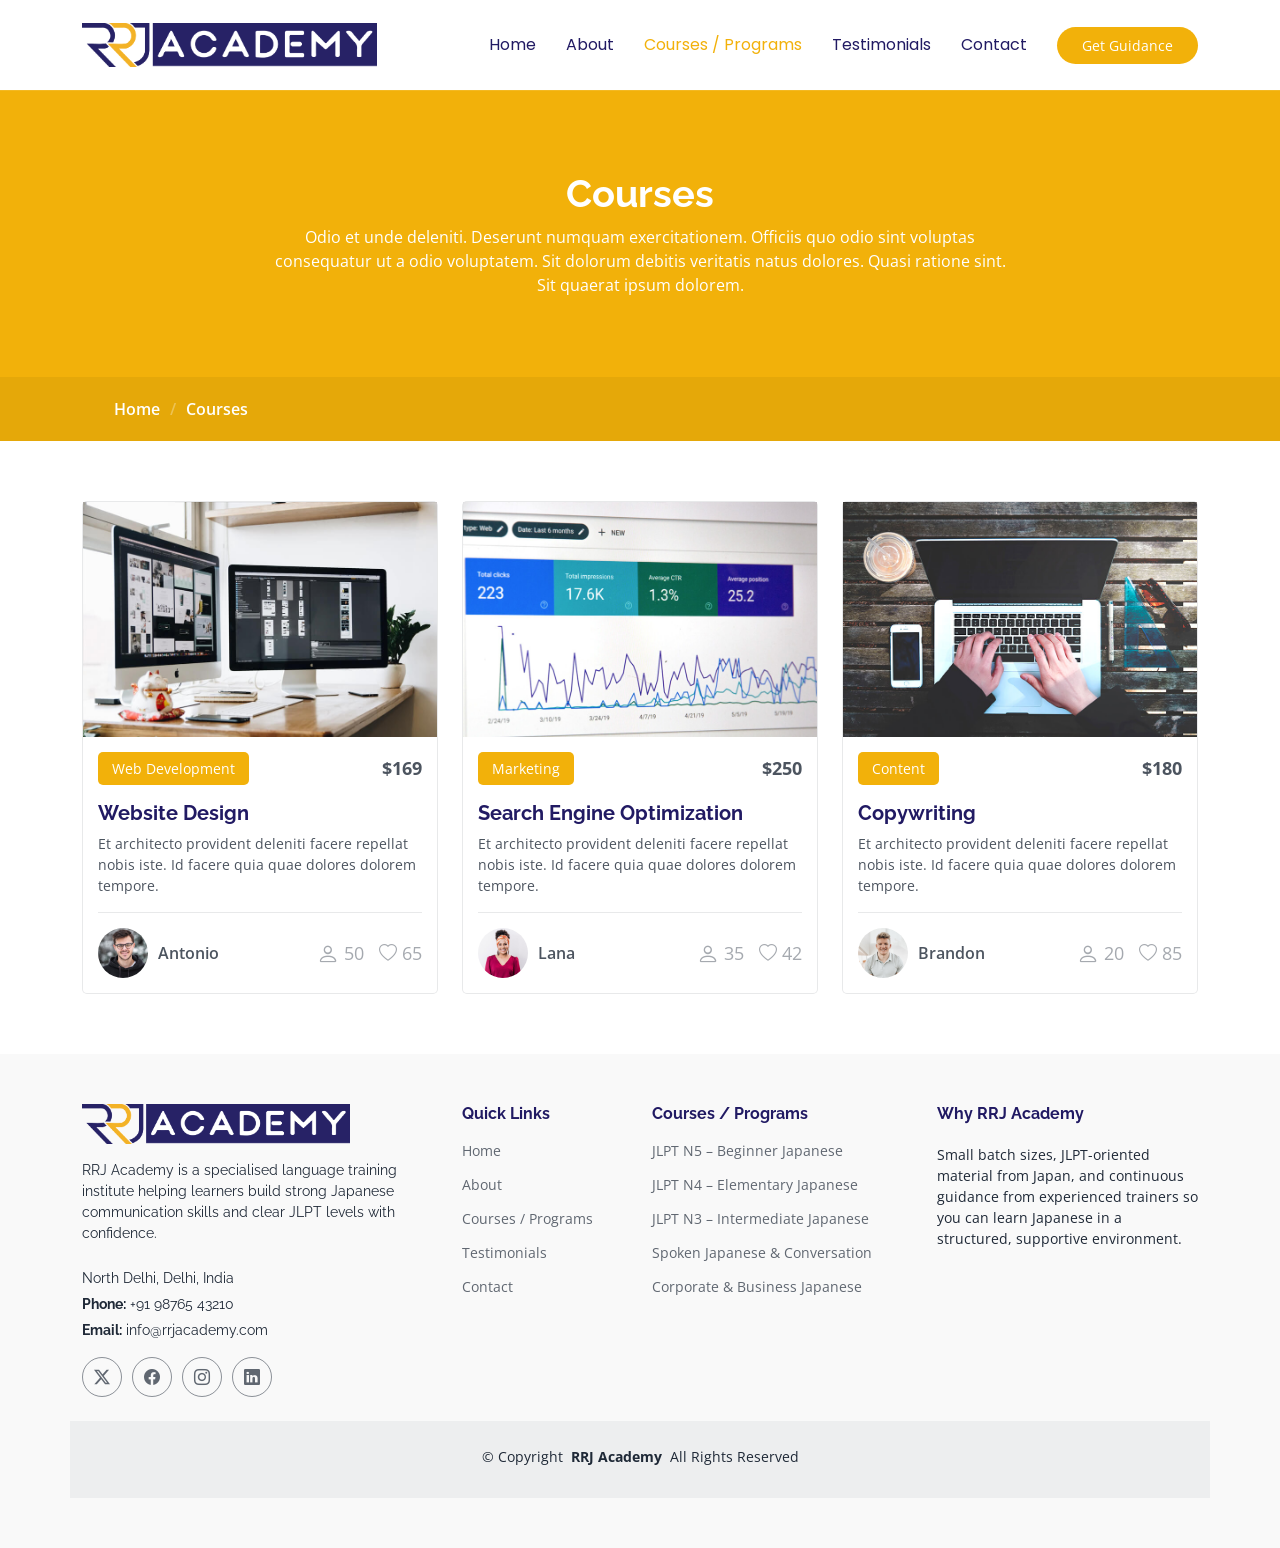
<file: courses.html>
<!DOCTYPE html>
<html lang="en">

<head>
  <meta charset="utf-8">
  <meta content="width=device-width, initial-scale=1.0" name="viewport">
  <title>RRJ Academy - Courses / Programs</title>
  <meta name="description"
    content="Explore RRJ Academy's language courses and programs designed to help you clear JLPT and build strong Japanese communication skills.">
  <meta name="keywords" content="RRJ Academy, Japanese courses, JLPT programs, language training">

  <!-- Favicons -->
  <link href="assets/img/favicon.png" rel="icon">
  <link href="assets/img/apple-touch-icon.png" rel="apple-touch-icon">

  <!-- Fonts -->
  <link href="https://fonts.googleapis.com" rel="preconnect">
  <link href="https://fonts.gstatic.com" rel="preconnect" crossorigin>
  <link href="https://fonts.googleapis.com/css2?family=Open+Sans:ital,wght@0,300;0,400;0,500;0,600;0,700;0,800;1,300;1,400;1,500;1,600;1,700;1,800&family=Poppins:ital,wght@0,100;0,200;0,300;0,400;0,500;0,600;0,700;0,800;0,900;1,100;1,200;1,300;1,400;1,500;1,600;1,700;1,800;1,900&family=Raleway:ital,wght@0,100;0,200;0,300;0,400;0,500;0,600;0,700;0,800;0,900;1,100;1,200;1,300;1,400;1,500;1,600;1,700;1,800;1,900&display=swap" rel="stylesheet">

  <!-- Vendor CSS Files -->
  <link href="assets/vendor/bootstrap/css/bootstrap.min.css" rel="stylesheet">
  <link href="assets/vendor/bootstrap-icons/bootstrap-icons.css" rel="stylesheet">
  <link href="assets/vendor/aos/aos.css" rel="stylesheet">
  <link href="assets/vendor/glightbox/css/glightbox.min.css" rel="stylesheet">
  <link href="assets/vendor/swiper/swiper-bundle.min.css" rel="stylesheet">

  <!-- Main CSS File -->
  <link href="assets/css/main.css" rel="stylesheet">

  <!-- =======================================================
  * Template Name: Mentor
  * Template URL: https://bootstrapmade.com/mentor-free-education-bootstrap-theme/
  * Updated: Aug 07 2024 with Bootstrap v5.3.3
  * Author: BootstrapMade.com
  * License: https://bootstrapmade.com/license/
  ======================================================== -->
</head>

<body class="courses-page">

  <header id="header" class="header d-flex align-items-center sticky-top">
    <div class="container-fluid container-xl position-relative d-flex align-items-center">

      <a href="index.html" class="logo d-flex align-items-center me-auto" aria-label="RRJ Academy Home">
        <img src="assets/img/rrj/Rrjlogofinal.png" alt="RRJ Academy">
      </a>

      <nav id="navmenu" class="navmenu">
        <ul>
          <li><a href="index.html">Home<br></a></li>
          <li><a href="about.html">About</a></li>
          <li><a href="courses.html" class="active">Courses / Programs</a></li>
          <li><a href="testimonials.html">Testimonials</a></li>
          <li><a href="contact.html">Contact</a></li>
        </ul>
        <i class="mobile-nav-toggle d-xl-none bi bi-list"></i>
      </nav>

      <a class="btn-getstarted" href="contact.html">Get Guidance</a>

    </div>
  </header>

  <main class="main">

    <!-- Page Title -->
    <div class="page-title" data-aos="fade">
      <div class="heading">
        <div class="container">
          <div class="row d-flex justify-content-center text-center">
            <div class="col-lg-8">
              <h1>Courses</h1>
              <p class="mb-0">Odio et unde deleniti. Deserunt numquam exercitationem. Officiis quo odio sint voluptas consequatur ut a odio voluptatem. Sit dolorum debitis veritatis natus dolores. Quasi ratione sint. Sit quaerat ipsum dolorem.</p>
            </div>
          </div>
        </div>
      </div>
      <nav class="breadcrumbs">
        <div class="container">
          <ol>
            <li><a href="index.html">Home</a></li>
            <li class="current">Courses</li>
          </ol>
        </div>
      </nav>
    </div><!-- End Page Title -->

    <!-- Courses Section -->
    <section id="courses" class="courses section">

      <div class="container">

        <div class="row">

          <div class="col-lg-4 col-md-6 d-flex align-items-stretch" data-aos="zoom-in" data-aos-delay="100">
            <div class="course-item">
              <img src="assets/img/course-1.jpg" class="img-fluid" alt="...">
              <div class="course-content">
                <div class="d-flex justify-content-between align-items-center mb-3">
                  <p class="category">Web Development</p>
                  <p class="price">$169</p>
                </div>

                <h3><a href="course-details.html">Website Design</a></h3>
                <p class="description">Et architecto provident deleniti facere repellat nobis iste. Id facere quia quae dolores dolorem tempore.</p>
                <div class="trainer d-flex justify-content-between align-items-center">
                  <div class="trainer-profile d-flex align-items-center">
                    <img src="assets/img/trainers/trainer-1-2.jpg" class="img-fluid" alt="">
                    <a href="" class="trainer-link">Antonio</a>
                  </div>
                  <div class="trainer-rank d-flex align-items-center">
                    <i class="bi bi-person user-icon"></i>&nbsp;50
                    &nbsp;&nbsp;
                    <i class="bi bi-heart heart-icon"></i>&nbsp;65
                  </div>
                </div>
              </div>
            </div>
          </div> <!-- End Course Item-->

          <div class="col-lg-4 col-md-6 d-flex align-items-stretch mt-4 mt-md-0" data-aos="zoom-in" data-aos-delay="200">
            <div class="course-item">
              <img src="assets/img/course-2.jpg" class="img-fluid" alt="...">
              <div class="course-content">
                <div class="d-flex justify-content-between align-items-center mb-3">
                  <p class="category">Marketing</p>
                  <p class="price">$250</p>
                </div>

                <h3><a href="course-details.html">Search Engine Optimization</a></h3>
                <p class="description">Et architecto provident deleniti facere repellat nobis iste. Id facere quia quae dolores dolorem tempore.</p>
                <div class="trainer d-flex justify-content-between align-items-center">
                  <div class="trainer-profile d-flex align-items-center">
                    <img src="assets/img/trainers/trainer-2-2.jpg" class="img-fluid" alt="">
                    <a href="" class="trainer-link">Lana</a>
                  </div>
                  <div class="trainer-rank d-flex align-items-center">
                    <i class="bi bi-person user-icon"></i>&nbsp;35
                    &nbsp;&nbsp;
                    <i class="bi bi-heart heart-icon"></i>&nbsp;42
                  </div>
                </div>
              </div>
            </div>
          </div> <!-- End Course Item-->

          <div class="col-lg-4 col-md-6 d-flex align-items-stretch mt-4 mt-lg-0" data-aos="zoom-in" data-aos-delay="300">
            <div class="course-item">
              <img src="assets/img/course-3.jpg" class="img-fluid" alt="...">
              <div class="course-content">
                <div class="d-flex justify-content-between align-items-center mb-3">
                  <p class="category">Content</p>
                  <p class="price">$180</p>
                </div>

                <h3><a href="course-details.html">Copywriting</a></h3>
                <p class="description">Et architecto provident deleniti facere repellat nobis iste. Id facere quia quae dolores dolorem tempore.</p>
                <div class="trainer d-flex justify-content-between align-items-center">
                  <div class="trainer-profile d-flex align-items-center">
                    <img src="assets/img/trainers/trainer-3-2.jpg" class="img-fluid" alt="">
                    <a href="" class="trainer-link">Brandon</a>
                  </div>
                  <div class="trainer-rank d-flex align-items-center">
                    <i class="bi bi-person user-icon"></i>&nbsp;20
                    &nbsp;&nbsp;
                    <i class="bi bi-heart heart-icon"></i>&nbsp;85
                  </div>
                </div>
              </div>
            </div>
          </div> <!-- End Course Item-->

        </div>

      </div>

    </section><!-- /Courses Section -->

  </main>

  <footer id="footer" class="footer position-relative light-background">

    <div class="container footer-top">
      <div class="row gy-4">

        <div class="col-lg-4 col-md-6 footer-about">
          <a href="index.html" class="logo d-flex align-items-center" aria-label="RRJ Academy Home">
            <img src="assets/img/rrj/Rrjlogofinal.png" alt="RRJ Academy">
          </a>
          <p class="mt-3">
            RRJ Academy is a specialised language training institute helping learners build strong Japanese
            communication skills and clear JLPT levels with confidence.
          </p>
          <div class="footer-contact pt-2">
            <p>North Delhi, Delhi, India</p>
            <p><strong>Phone:</strong> <span>+91 98765 43210</span></p>
            <p><strong>Email:</strong> <span>info@rrjacademy.com</span></p>
          </div>
          <div class="social-links d-flex mt-3">
            <a href="#"><i class="bi bi-twitter-x"></i></a>
            <a href="#"><i class="bi bi-facebook"></i></a>
            <a href="#"><i class="bi bi-instagram"></i></a>
            <a href="#"><i class="bi bi-linkedin"></i></a>
          </div>
        </div>

        <div class="col-lg-2 col-md-6 footer-links">
          <h4>Quick Links</h4>
          <ul>
            <li><a href="index.html">Home</a></li>
            <li><a href="about.html">About</a></li>
            <li><a href="courses.html">Courses / Programs</a></li>
            <li><a href="testimonials.html">Testimonials</a></li>
            <li><a href="contact.html">Contact</a></li>
          </ul>
        </div>

        <div class="col-lg-3 col-md-6 footer-links">
          <h4>Courses / Programs</h4>
          <ul>
            <li><a href="courses.html">JLPT N5 – Beginner Japanese</a></li>
            <li><a href="courses.html">JLPT N4 – Elementary Japanese</a></li>
            <li><a href="courses.html">JLPT N3 – Intermediate Japanese</a></li>
            <li><a href="courses.html">Spoken Japanese & Conversation</a></li>
            <li><a href="courses.html">Corporate & Business Japanese</a></li>
          </ul>
        </div>

        <div class="col-lg-3 col-md-6 footer-links">
          <h4>Why RRJ Academy</h4>
          <p>
            Small batch sizes, JLPT-oriented material from Japan, and continuous guidance from experienced trainers so
            you can learn Japanese in a structured, supportive environment.
          </p>
        </div>

      </div>
    </div>

    <div class="container copyright text-center mt-4">
      <p>© <span>Copyright</span> <strong class="px-1 sitename">RRJ Academy</strong> <span>All Rights Reserved</span>
      </p>
      <div class="credits">
      </div>
    </div>

  </footer>

  <!-- Scroll Top -->
  <a href="#" id="scroll-top" class="scroll-top d-flex align-items-center justify-content-center"><i class="bi bi-arrow-up-short"></i></a>

  <!-- Preloader -->
  <div id="preloader"></div>

  <!-- Vendor JS Files -->
  <script src="assets/vendor/bootstrap/js/bootstrap.bundle.min.js"></script>
  <script src="assets/vendor/php-email-form/validate.js"></script>
  <script src="assets/vendor/aos/aos.js"></script>
  <script src="assets/vendor/glightbox/js/glightbox.min.js"></script>
  <script src="assets/vendor/purecounter/purecounter_vanilla.js"></script>
  <script src="assets/vendor/swiper/swiper-bundle.min.js"></script>

  <!-- Main JS File -->
  <script src="assets/js/main.js"></script>

</body>

</html>
</file>
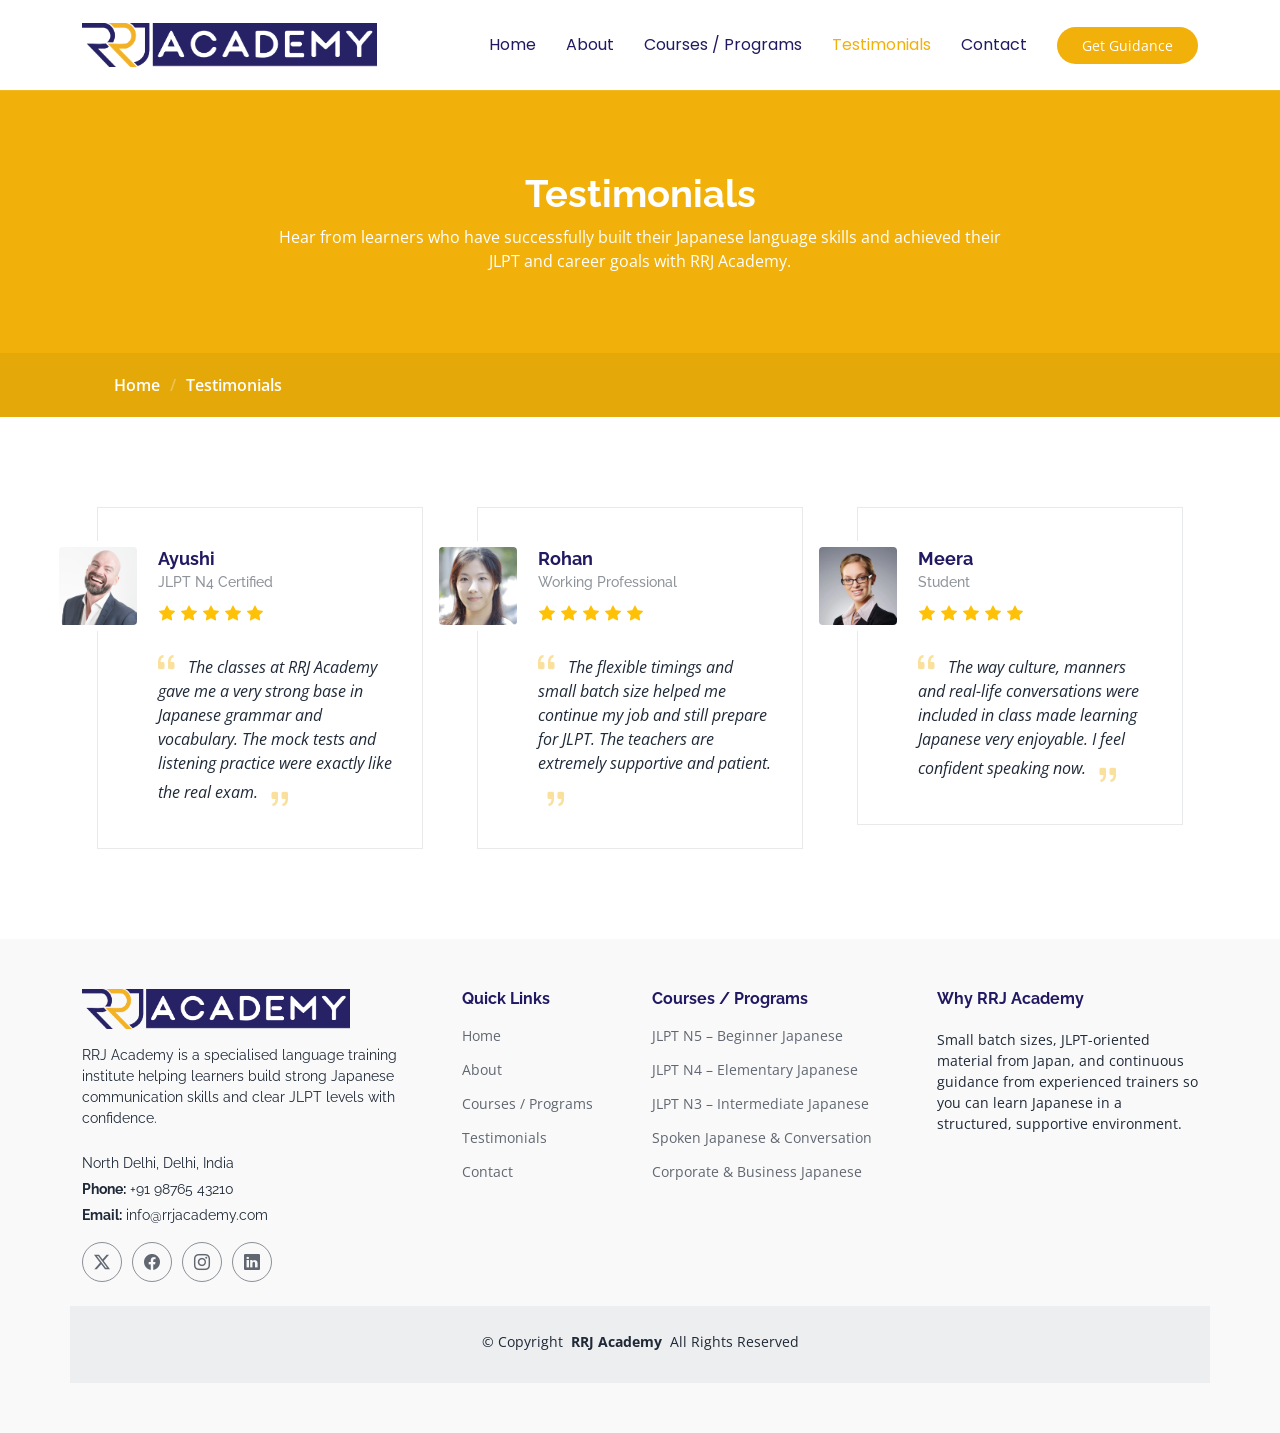
<file: testimonials.html>
<!DOCTYPE html>
<html lang="en">

<head>
  <meta charset="utf-8">
  <meta content="width=device-width, initial-scale=1.0" name="viewport">
  <title>RRJ Academy - Testimonials</title>
  <meta name="description"
    content="Testimonials from students of RRJ Academy sharing their experience learning Japanese and other languages.">
  <meta name="keywords" content="RRJ Academy, testimonials, student reviews, Japanese language, JLPT">

  <!-- Favicons -->
  <link href="assets/img/rrj/Rrjlogofinal.png" rel="icon" type="image/png">
  <link href="assets/img/rrj/Rrjlogofinal.png" rel="apple-touch-icon" type="image/png">

  <!-- Fonts -->
  <link href="https://fonts.googleapis.com" rel="preconnect">
  <link href="https://fonts.gstatic.com" rel="preconnect" crossorigin>
  <link
    href="https://fonts.googleapis.com/css2?family=Open+Sans:ital,wght@0,300;0,400;0,500;0,600;0,700;0,800;1,300;1,400;1,500;1,600;1,700;1,800&family=Poppins:ital,wght@0,100;0,200;0,300;0,400;0,500;0,600;0,700;0,800;0,900;1,100;1,200;1,300;1,400;1,500;1,600;1,700;1,800;1,900&family=Raleway:ital,wght@0,100;0,200;0,300;0,400;0,500;0,600;0,700;0,800;0,900;1,100;1,200;1,300;1,400;1,500;1,600;1,700;1,800;1,900&display=swap"
    rel="stylesheet">

  <!-- Vendor CSS Files -->
  <link href="assets/vendor/bootstrap/css/bootstrap.min.css" rel="stylesheet">
  <link href="assets/vendor/bootstrap-icons/bootstrap-icons.css" rel="stylesheet">
  <link href="assets/vendor/aos/aos.css" rel="stylesheet">
  <link href="assets/vendor/glightbox/css/glightbox.min.css" rel="stylesheet">
  <link href="assets/vendor/swiper/swiper-bundle.min.css" rel="stylesheet">

  <!-- Main CSS File -->
  <link href="assets/css/main.css" rel="stylesheet">
</head>

<body class="testimonials-page">

  <header id="header" class="header d-flex align-items-center sticky-top">
    <div class="container-fluid container-xl position-relative d-flex align-items-center">

      <a href="index.html" class="logo d-flex align-items-center me-auto" aria-label="RRJ Academy Home">
        <img src="assets/img/rrj/Rrjlogofinal.png" alt="RRJ Academy">
      </a>

      <nav id="navmenu" class="navmenu">
        <ul>
          <li><a href="index.html">Home<br></a></li>
          <li><a href="about.html">About</a></li>
          <li><a href="courses.html">Courses / Programs</a></li>
          <li><a href="testimonials.html" class="active">Testimonials</a></li>
          <li><a href="contact.html">Contact</a></li>
        </ul>
        <i class="mobile-nav-toggle d-xl-none bi bi-list"></i>
      </nav>

      <a class="btn-getstarted" href="contact.html">Get Guidance</a>

    </div>
  </header>

  <main class="main">

    <!-- Page Title -->
    <div class="page-title" data-aos="fade">
      <div class="heading">
        <div class="container">
          <div class="row d-flex justify-content-center text-center">
            <div class="col-lg-8">
              <h1>Testimonials</h1>
              <p class="mb-0">Hear from learners who have successfully built their Japanese language skills and
                achieved their JLPT
                and career goals with RRJ Academy.</p>
            </div>
          </div>
        </div>
      </div>
      <nav class="breadcrumbs">
        <div class="container">
          <ol>
            <li><a href="index.html">Home</a></li>
            <li class="current">Testimonials</li>
          </ol>
        </div>
      </nav>
    </div><!-- End Page Title -->

    <!-- Testimonials Section -->
    <section id="testimonials" class="section testimonials">
      <div class="container" data-aos="fade-up">

        <div class="row gy-4">

          <div class="col-lg-4 col-md-6">
            <div class="testimonial-item">
              <div class="d-flex align-items-center">
                <img src="assets/img/testimonials/testimonials-1.jpg" class="testimonial-img flex-shrink-0"
                  alt="Student 1">
                <div>
                  <h3>Ayushi</h3>
                  <h4>JLPT N4 Certified</h4>
                  <div class="stars">
                    <i class="bi bi-star-fill"></i>
                    <i class="bi bi-star-fill"></i>
                    <i class="bi bi-star-fill"></i>
                    <i class="bi bi-star-fill"></i>
                    <i class="bi bi-star-fill"></i>
                  </div>
                </div>
              </div>
              <p>
                <i class="bi bi-quote quote-icon-left"></i>
                <span>The classes at RRJ Academy gave me a very strong base in Japanese grammar and vocabulary. The
                  mock
                  tests and listening practice were exactly like the real exam.</span>
                <i class="bi bi-quote quote-icon-right"></i>
              </p>
            </div>
          </div><!-- End testimonial item -->

          <div class="col-lg-4 col-md-6">
            <div class="testimonial-item">
              <div class="d-flex align-items-center">
                <img src="assets/img/testimonials/testimonials-2.jpg" class="testimonial-img flex-shrink-0"
                  alt="Student 2">
                <div>
                  <h3>Rohan</h3>
                  <h4>Working Professional</h4>
                  <div class="stars">
                    <i class="bi bi-star-fill"></i>
                    <i class="bi bi-star-fill"></i>
                    <i class="bi bi-star-fill"></i>
                    <i class="bi bi-star-fill"></i>
                    <i class="bi bi-star-fill"></i>
                  </div>
                </div>
              </div>
              <p>
                <i class="bi bi-quote quote-icon-left"></i>
                <span>The flexible timings and small batch size helped me continue my job and still prepare for JLPT.
                  The
                  teachers are extremely supportive and patient.</span>
                <i class="bi bi-quote quote-icon-right"></i>
              </p>
            </div>
          </div><!-- End testimonial item -->

          <div class="col-lg-4 col-md-6">
            <div class="testimonial-item">
              <div class="d-flex align-items-center">
                <img src="assets/img/testimonials/testimonials-3.jpg" class="testimonial-img flex-shrink-0"
                  alt="Student 3">
                <div>
                  <h3>Meera</h3>
                  <h4>Student</h4>
                  <div class="stars">
                    <i class="bi bi-star-fill"></i>
                    <i class="bi bi-star-fill"></i>
                    <i class="bi bi-star-fill"></i>
                    <i class="bi bi-star-fill"></i>
                    <i class="bi bi-star-fill"></i>
                  </div>
                </div>
              </div>
              <p>
                <i class="bi bi-quote quote-icon-left"></i>
                <span>The way culture, manners and real-life conversations were included in class made learning Japanese
                  very enjoyable. I feel confident speaking now.</span>
                <i class="bi bi-quote quote-icon-right"></i>
              </p>
            </div>
          </div><!-- End testimonial item -->

        </div>

      </div>
    </section><!-- /Testimonials Section -->

  </main>

  <footer id="footer" class="footer position-relative light-background">

    <div class="container footer-top">
      <div class="row gy-4">

        <div class="col-lg-4 col-md-6 footer-about">
          <a href="index.html" class="logo d-flex align-items-center" aria-label="RRJ Academy Home">
            <img src="assets/img/rrj/Rrjlogofinal.png" alt="RRJ Academy">
          </a>
          <p class="mt-3">
            RRJ Academy is a specialised language training institute helping learners build strong Japanese
            communication skills and clear JLPT levels with confidence.
          </p>
          <div class="footer-contact pt-2">
            <p>North Delhi, Delhi, India</p>
            <p><strong>Phone:</strong> <span>+91 98765 43210</span></p>
            <p><strong>Email:</strong> <span>info@rrjacademy.com</span></p>
          </div>
          <div class="social-links d-flex mt-3">
            <a href="#"><i class="bi bi-twitter-x"></i></a>
            <a href="#"><i class="bi bi-facebook"></i></a>
            <a href="#"><i class="bi bi-instagram"></i></a>
            <a href="#"><i class="bi bi-linkedin"></i></a>
          </div>
        </div>

        <div class="col-lg-2 col-md-6 footer-links">
          <h4>Quick Links</h4>
          <ul>
            <li><a href="index.html">Home</a></li>
            <li><a href="about.html">About</a></li>
            <li><a href="courses.html">Courses / Programs</a></li>
            <li><a href="testimonials.html">Testimonials</a></li>
            <li><a href="contact.html">Contact</a></li>
          </ul>
        </div>

        <div class="col-lg-3 col-md-6 footer-links">
          <h4>Courses / Programs</h4>
          <ul>
            <li><a href="courses.html">JLPT N5 – Beginner Japanese</a></li>
            <li><a href="courses.html">JLPT N4 – Elementary Japanese</a></li>
            <li><a href="courses.html">JLPT N3 – Intermediate Japanese</a></li>
            <li><a href="courses.html">Spoken Japanese & Conversation</a></li>
            <li><a href="courses.html">Corporate & Business Japanese</a></li>
          </ul>
        </div>

        <div class="col-lg-3 col-md-6 footer-links">
          <h4>Why RRJ Academy</h4>
          <p>
            Small batch sizes, JLPT-oriented material from Japan, and continuous guidance from experienced trainers so
            you can learn Japanese in a structured, supportive environment.
          </p>
        </div>

      </div>
    </div>

    <div class="container copyright text-center mt-4">
      <p>© <span>Copyright</span> <strong class="px-1 sitename">RRJ Academy</strong> <span>All Rights Reserved</span>
      </p>
      <div class="credits">
      </div>
    </div>

  </footer>

  <!-- Scroll Top -->
  <a href="#" id="scroll-top" class="scroll-top d-flex align-items-center justify-content-center"><i
      class="bi bi-arrow-up-short"></i></a>

  <!-- Preloader -->
  <div id="preloader"></div>

  <!-- Vendor JS Files -->
  <script src="assets/vendor/bootstrap/js/bootstrap.bundle.min.js"></script>
  <script src="assets/vendor/php-email-form/validate.js"></script>
  <script src="assets/vendor/aos/aos.js"></script>
  <script src="assets/vendor/glightbox/js/glightbox.min.js"></script>
  <script src="assets/vendor/purecounter/purecounter_vanilla.js"></script>
  <script src="assets/vendor/swiper/swiper-bundle.min.js"></script>

  <!-- Main JS File -->
  <script src="assets/js/main.js"></script>

</body>

</html>
</file>
<file: assets/css/main.css>
/**
* Template Name: Mentor
* Template URL: https://bootstrapmade.com/mentor-free-education-bootstrap-theme/
* Updated: Aug 07 2024 with Bootstrap v5.3.3
* Author: BootstrapMade.com
* License: https://bootstrapmade.com/license/
*/

/*--------------------------------------------------------------
# Font & Color Variables
# Help: https://bootstrapmade.com/color-system/
--------------------------------------------------------------*/
/* Fonts */
:root {
  --default-font: "Open Sans",  system-ui, -apple-system, "Segoe UI", Roboto, "Helvetica Neue", Arial, "Noto Sans", "Liberation Sans", sans-serif, "Apple Color Emoji", "Segoe UI Emoji", "Segoe UI Symbol", "Noto Color Emoji";
  --heading-font: "Raleway",  sans-serif;
  --nav-font: "Poppins",  sans-serif;
}

/* Global Colors - The following color variables are used throughout the website. Updating them here will change the color scheme of the entire website */
:root { 
  --background-color: #ffffff; /* Background color for the entire website, including individual sections */
  --default-color: #1f2937; /* Default color used for the majority of the text content across the entire website */
  --heading-color: #211a63; /* RRJ brand indigo for headings */
  --accent-color: #f2b10a; /* RRJ brand gold accent */
  --surface-color: #ffffff; /* The surface color is used as a background of boxed elements within sections, such as cards, icon boxes, or other elements that require a visual separation from the global background. */
  --contrast-color: #ffffff; /* Contrast color for text, ensuring readability against backgrounds of accent, heading, or default colors. */
}

/* Nav Menu Colors - The following color variables are used specifically for the navigation menu. They are separate from the global colors to allow for more customization options */
:root {
  --nav-color: #211a63;  /* RRJ brand indigo */
  --nav-hover-color: #f2b10a; /* RRJ brand gold */
  --nav-mobile-background-color: #ffffff; /* Used as the background color for mobile navigation menu */
  --nav-dropdown-background-color: #ffffff; /* Used as the background color for dropdown items that appear when hovering over primary navigation items */
  --nav-dropdown-color: #211a63; /* RRJ brand indigo */
  --nav-dropdown-hover-color: #f2b10a; /* RRJ brand gold */
}

/* Color Presets - These classes override global colors when applied to any section or element, providing reuse of the sam color scheme. */

.light-background {
  --background-color: #f9f9f9;
  --surface-color: #ffffff;
}

.dark-background {
  --background-color: #0b0b28;
  --default-color: #ffffff;
  --heading-color: #ffffff;
  --surface-color: #16163a;
  --contrast-color: #ffffff;
}

/* Smooth scroll */
:root {
  scroll-behavior: smooth;
}

/*--------------------------------------------------------------
# General Styling & Shared Classes
--------------------------------------------------------------*/
body {
  color: var(--default-color);
  background-color: var(--background-color);
  font-family: var(--default-font);
}

a {
  color: var(--accent-color);
  text-decoration: none;
  transition: 0.3s;
}

a:hover {
  color: color-mix(in srgb, var(--accent-color), transparent 25%);
  text-decoration: none;
}

h1,
h2,
h3,
h4,
h5,
h6 {
  color: var(--heading-color);
  font-family: var(--heading-font);
}

/* PHP Email Form Messages
------------------------------*/
.php-email-form .error-message {
  display: none;
  background: #df1529;
  color: #ffffff;
  text-align: left;
  padding: 15px;
  margin-bottom: 24px;
  font-weight: 600;
}

.php-email-form .sent-message {
  display: none;
  color: #ffffff;
  background: #059652;
  text-align: center;
  padding: 15px;
  margin-bottom: 24px;
  font-weight: 600;
}

.php-email-form .loading {
  display: none;
  background: var(--surface-color);
  text-align: center;
  padding: 15px;
  margin-bottom: 24px;
}

.php-email-form .loading:before {
  content: "";
  display: inline-block;
  border-radius: 50%;
  width: 24px;
  height: 24px;
  margin: 0 10px -6px 0;
  border: 3px solid var(--accent-color);
  border-top-color: var(--surface-color);
  animation: php-email-form-loading 1s linear infinite;
}

@keyframes php-email-form-loading {
  0% {
    transform: rotate(0deg);
  }

  100% {
    transform: rotate(360deg);
  }
}

/* Pulsating Play Button
------------------------------*/
.pulsating-play-btn {
  width: 94px;
  height: 94px;
  background: radial-gradient(var(--accent-color) 50%, color-mix(in srgb, var(--accent-color), transparent 75%) 52%);
  border-radius: 50%;
  display: block;
  position: relative;
  overflow: hidden;
}

.pulsating-play-btn:before {
  content: "";
  position: absolute;
  width: 120px;
  height: 120px;
  animation-delay: 0s;
  animation: pulsate-play-btn 2s;
  animation-direction: forwards;
  animation-iteration-count: infinite;
  animation-timing-function: steps;
  opacity: 1;
  border-radius: 50%;
  border: 5px solid color-mix(in srgb, var(--accent-color), transparent 30%);
  top: -15%;
  left: -15%;
  background: rgba(198, 16, 0, 0);
}

.pulsating-play-btn:after {
  content: "";
  position: absolute;
  left: 50%;
  top: 50%;
  transform: translateX(-40%) translateY(-50%);
  width: 0;
  height: 0;
  border-top: 10px solid transparent;
  border-bottom: 10px solid transparent;
  border-left: 15px solid #fff;
  z-index: 100;
  transition: all 400ms cubic-bezier(0.55, 0.055, 0.675, 0.19);
}

.pulsating-play-btn:hover:before {
  content: "";
  position: absolute;
  left: 50%;
  top: 50%;
  transform: translateX(-40%) translateY(-50%);
  width: 0;
  height: 0;
  border: none;
  border-top: 10px solid transparent;
  border-bottom: 10px solid transparent;
  border-left: 15px solid #fff;
  z-index: 200;
  animation: none;
  border-radius: 0;
}

.pulsating-play-btn:hover:after {
  border-left: 15px solid var(--accent-color);
  transform: scale(20);
}

@keyframes pulsate-play-btn {
  0% {
    transform: scale(0.6, 0.6);
    opacity: 1;
  }

  100% {
    transform: scale(1, 1);
    opacity: 0;
  }
}

/*--------------------------------------------------------------
# Global Header
--------------------------------------------------------------*/
.header {
  color: var(--default-color);
  background-color: var(--background-color);
  padding: 15px 0;
  transition: all 0.5s;
  z-index: 997;
}

.header .logo {
  line-height: 1;
}

.header .logo img {
  max-height: 44px;
  margin-right: 8px;
}

.header .logo h1 {
  font-weight: 700;
  font-size: 30px;
  margin: 0;
  letter-spacing: 1px;
  text-transform: uppercase;
  color: var(--accent-color);
}

.header .btn-getstarted,
.header .btn-getstarted:focus {
  color: var(--contrast-color);
  background: var(--accent-color);
  font-size: 14px;
  padding: 8px 25px;
  margin: 0 0 0 30px;
  border-radius: 50px;
  transition: 0.3s;
}

.header .btn-getstarted:hover,
.header .btn-getstarted:focus:hover {
  color: var(--contrast-color);
  background: color-mix(in srgb, var(--accent-color), transparent 15%);
}

@media (max-width: 1200px) {
  .header .logo {
    order: 1;
  }

  .header .btn-getstarted {
    order: 2;
    margin: 0 15px 0 0;
    padding: 6px 15px;
  }

  .header .navmenu {
    order: 3;
  }
}

.scrolled .header {
  box-shadow: 0px 0 18px rgba(0, 0, 0, 0.1);
}

/*--------------------------------------------------------------
# Navigation Menu
--------------------------------------------------------------*/
/* Navmenu - Desktop */
@media (min-width: 1200px) {
  .navmenu {
    padding: 0;
  }

  .navmenu ul {
    margin: 0;
    padding: 0;
    display: flex;
    list-style: none;
    align-items: center;
  }

  .navmenu li {
    position: relative;
  }

  .navmenu a,
  .navmenu a:focus {
    color: var(--nav-color);
    padding: 18px 15px;
    font-size: 16px;
    font-family: var(--nav-font);
    font-weight: 400;
    display: flex;
    align-items: center;
    justify-content: space-between;
    white-space: nowrap;
    transition: 0.3s;
  }

  .navmenu a i,
  .navmenu a:focus i {
    font-size: 12px;
    line-height: 0;
    margin-left: 5px;
    transition: 0.3s;
  }

  .navmenu li:last-child a {
    padding-right: 0;
  }

  .navmenu li:hover>a,
  .navmenu .active,
  .navmenu .active:focus {
    color: var(--nav-hover-color);
  }

  .navmenu .dropdown ul {
    margin: 0;
    padding: 10px 0;
    background: var(--nav-dropdown-background-color);
    display: block;
    position: absolute;
    visibility: hidden;
    left: 14px;
    top: 130%;
    opacity: 0;
    transition: 0.3s;
    border-radius: 4px;
    z-index: 99;
    box-shadow: 0px 0px 30px rgba(0, 0, 0, 0.1);
  }

  .navmenu .dropdown ul li {
    min-width: 200px;
  }

  .navmenu .dropdown ul a {
    padding: 10px 20px;
    font-size: 15px;
    text-transform: none;
    color: var(--nav-dropdown-color);
  }

  .navmenu .dropdown ul a i {
    font-size: 12px;
  }

  .navmenu .dropdown ul a:hover,
  .navmenu .dropdown ul .active:hover,
  .navmenu .dropdown ul li:hover>a {
    color: var(--nav-dropdown-hover-color);
  }

  .navmenu .dropdown:hover>ul {
    opacity: 1;
    top: 100%;
    visibility: visible;
  }

  .navmenu .dropdown .dropdown ul {
    top: 0;
    left: -90%;
    visibility: hidden;
  }

  .navmenu .dropdown .dropdown:hover>ul {
    opacity: 1;
    top: 0;
    left: -100%;
    visibility: visible;
  }
}

/* Navmenu - Mobile */
@media (max-width: 1199px) {
  .mobile-nav-toggle {
    color: var(--nav-color);
    font-size: 28px;
    line-height: 0;
    margin-right: 10px;
    cursor: pointer;
    transition: color 0.3s;
  }

  .navmenu {
    padding: 0;
    z-index: 9997;
  }

  .navmenu ul {
    display: none;
    list-style: none;
    position: absolute;
    inset: 60px 20px 20px 20px;
    padding: 10px 0;
    margin: 0;
    border-radius: 6px;
    background-color: var(--nav-mobile-background-color);
    border: 1px solid color-mix(in srgb, var(--default-color), transparent 90%);
    box-shadow: none;
    overflow-y: auto;
    transition: 0.3s;
    z-index: 9998;
  }

  .navmenu a,
  .navmenu a:focus {
    color: var(--nav-dropdown-color);
    padding: 10px 20px;
    font-family: var(--nav-font);
    font-size: 17px;
    font-weight: 500;
    display: flex;
    align-items: center;
    justify-content: space-between;
    white-space: nowrap;
    transition: 0.3s;
  }

  .navmenu a i,
  .navmenu a:focus i {
    font-size: 12px;
    line-height: 0;
    margin-left: 5px;
    width: 30px;
    height: 30px;
    display: flex;
    align-items: center;
    justify-content: center;
    border-radius: 50%;
    transition: 0.3s;
    background-color: color-mix(in srgb, var(--accent-color), transparent 90%);
  }

  .navmenu a i:hover,
  .navmenu a:focus i:hover {
    background-color: var(--accent-color);
    color: var(--contrast-color);
  }

  .navmenu a:hover,
  .navmenu .active,
  .navmenu .active:focus {
    color: var(--nav-dropdown-hover-color);
  }

  .navmenu .active i,
  .navmenu .active:focus i {
    background-color: var(--accent-color);
    color: var(--contrast-color);
    transform: rotate(180deg);
  }

  .navmenu .dropdown ul {
    position: static;
    display: none;
    z-index: 99;
    padding: 10px 0;
    margin: 10px 20px;
    background-color: var(--nav-dropdown-background-color);
    transition: all 0.5s ease-in-out;
  }

  .navmenu .dropdown ul ul {
    background-color: rgba(33, 37, 41, 0.1);
  }

  .navmenu .dropdown>.dropdown-active {
    display: block;
    background-color: rgba(33, 37, 41, 0.03);
  }

  .mobile-nav-active {
    overflow: hidden;
  }

  .mobile-nav-active .mobile-nav-toggle {
    color: #fff;
    position: absolute;
    font-size: 32px;
    top: 15px;
    right: 15px;
    margin-right: 0;
    z-index: 9999;
  }

  .mobile-nav-active .navmenu {
    position: fixed;
    overflow: hidden;
    inset: 0;
    background: rgba(33, 37, 41, 0.8);
    transition: 0.3s;
  }

  .mobile-nav-active .navmenu>ul {
    display: block;
  }
}

/*--------------------------------------------------------------
# Global Footer
--------------------------------------------------------------*/
.footer {
  color: var(--default-color);
  background-color: var(--background-color);
  font-size: 14px;
  padding-bottom: 50px;
  position: relative;
}

.footer .footer-top {
  padding-top: 50px;
}

.footer .footer-about .logo {
  margin-bottom: 0;
}

.footer .footer-about .logo img {
  max-height: 40px;
  margin-right: 6px;
}

.footer .footer-about .logo span {
  font-size: 26px;
  font-weight: 700;
  letter-spacing: 1px;
  font-family: var(--heading-font);
  color: var(--heading-color);
}

.footer .footer-about p {
  font-size: 14px;
  font-family: var(--heading-font);
}

.footer .social-links a {
  display: flex;
  align-items: center;
  justify-content: center;
  width: 40px;
  height: 40px;
  border-radius: 50%;
  border: 1px solid color-mix(in srgb, var(--default-color), transparent 50%);
  font-size: 16px;
  color: color-mix(in srgb, var(--default-color), transparent 30%);
  margin-right: 10px;
  transition: 0.3s;
}

.footer .social-links a:hover {
  color: var(--accent-color);
  border-color: var(--accent-color);
}

.footer h4 {
  font-size: 16px;
  font-weight: bold;
  position: relative;
  padding-bottom: 12px;
}

.footer .footer-links {
  margin-bottom: 30px;
}

.footer .footer-links ul {
  list-style: none;
  padding: 0;
  margin: 0;
}

.footer .footer-links ul i {
  padding-right: 2px;
  font-size: 12px;
  line-height: 0;
}

.footer .footer-links ul li {
  padding: 10px 0;
  display: flex;
  align-items: center;
}

.footer .footer-links ul li:first-child {
  padding-top: 0;
}

.footer .footer-links ul a {
  color: color-mix(in srgb, var(--default-color), transparent 30%);
  display: inline-block;
  line-height: 1;
}

.footer .footer-links ul a:hover {
  color: var(--accent-color);
}

.footer .footer-contact p {
  margin-bottom: 5px;
}

.footer .footer-newsletter .newsletter-form {
  margin-top: 30px;
  margin-bottom: 15px;
  padding: 6px 8px;
  position: relative;
  border-radius: 50px;
  border: 1px solid color-mix(in srgb, var(--default-color), transparent 80%);
  display: flex;
  background-color: var(--surface-color);
  transition: 0.3s;
}

.footer .footer-newsletter .newsletter-form:focus-within {
  border-color: var(--accent-color);
}

.footer .footer-newsletter .newsletter-form input[type=email] {
  border: 0;
  padding: 4px 8px;
  width: 100%;
  background-color: var(--surface-color);
  color: var(--default-color);
}

.footer .footer-newsletter .newsletter-form input[type=email]:focus-visible {
  outline: none;
}

.footer .footer-newsletter .newsletter-form input[type=submit] {
  border: 0;
  font-size: 16px;
  padding: 0 20px 2px 20px;
  margin: -7px -8px -7px 0;
  background: var(--accent-color);
  color: var(--contrast-color);
  transition: 0.3s;
  border-radius: 50px;
}

.footer .footer-newsletter .newsletter-form input[type=submit]:hover {
  background: color-mix(in srgb, var(--accent-color), transparent 20%);
}

.footer .copyright {
  padding-top: 25px;
  padding-bottom: 25px;
  background-color: color-mix(in srgb, var(--default-color), transparent 95%);
}

.footer .copyright p {
  margin-bottom: 0;
}

.footer .credits {
  margin-top: 6px;
  font-size: 13px;
}

/*--------------------------------------------------------------
# Preloader
--------------------------------------------------------------*/
#preloader {
  position: fixed;
  inset: 0;
  z-index: 999999;
  overflow: hidden;
  background: var(--background-color);
  transition: all 0.6s ease-out;
}

#preloader:before {
  content: "";
  position: fixed;
  top: calc(50% - 30px);
  left: calc(50% - 30px);
  border: 6px solid #ffffff;
  border-color: var(--accent-color) transparent var(--accent-color) transparent;
  border-radius: 50%;
  width: 60px;
  height: 60px;
  animation: animate-preloader 1.5s linear infinite;
}

@keyframes animate-preloader {
  0% {
    transform: rotate(0deg);
  }

  100% {
    transform: rotate(360deg);
  }
}

/*--------------------------------------------------------------
# Scroll Top Button
--------------------------------------------------------------*/
.scroll-top {
  position: fixed;
  visibility: hidden;
  opacity: 0;
  right: 15px;
  bottom: -15px;
  z-index: 99999;
  background-color: var(--accent-color);
  width: 44px;
  height: 44px;
  border-radius: 50px;
  transition: all 0.4s;
}

.scroll-top i {
  font-size: 24px;
  color: var(--contrast-color);
  line-height: 0;
}

.scroll-top:hover {
  background-color: color-mix(in srgb, var(--accent-color), transparent 20%);
  color: var(--contrast-color);
}

.scroll-top.active {
  visibility: visible;
  opacity: 1;
  bottom: 15px;
}

/*--------------------------------------------------------------
# Disable aos animation delay on mobile devices
--------------------------------------------------------------*/
@media screen and (max-width: 768px) {
  [data-aos-delay] {
    transition-delay: 0 !important;
  }
}

/*--------------------------------------------------------------
# Global Page Titles & Breadcrumbs
--------------------------------------------------------------*/
.page-title {
  --default-color: var(--contrast-color);
  --background-color: var(--accent-color);
  --heading-color: var(--contrast-color);
  color: var(--default-color);
  background-color: var(--background-color);
  position: relative;
}

.page-title .heading {
  padding: 80px 0;
  border-top: 1px solid color-mix(in srgb, var(--default-color), transparent 90%);
}

.page-title .heading h1 {
  font-size: 38px;
  font-weight: 700;
}

.page-title nav {
  background-color: color-mix(in srgb, var(--accent-color) 90%, black 5%);
  padding: 20px 0;
}

.page-title nav a {
  color: var(--default-color);
}

.page-title nav ol {
  display: flex;
  flex-wrap: wrap;
  list-style: none;
  margin: 0;
  font-size: 16px;
  font-weight: 600;
}

.page-title nav ol li+li {
  padding-left: 10px;
}

.page-title nav ol li+li::before {
  content: "/";
  display: inline-block;
  padding-right: 10px;
  color: color-mix(in srgb, var(--default-color), transparent 70%);
}

/*--------------------------------------------------------------
# Global Sections
--------------------------------------------------------------*/
section,
.section {
  color: var(--default-color);
  background-color: var(--background-color);
  padding: 60px 0;
  scroll-margin-top: 900px;
  overflow: clip;
}

@media (max-width: 1199px) {

  section,
  .section {
    scroll-margin-top: 66px;
  }
}

/*--------------------------------------------------------------
# Global Section Titles
--------------------------------------------------------------*/
.section-title {
  padding-bottom: 60px;
  position: relative;
}

.section-title h2 {
  font-size: 14px;
  font-weight: 500;
  padding: 0;
  line-height: 1px;
  margin: 0;
  letter-spacing: 1.5px;
  text-transform: uppercase;
  color: color-mix(in srgb, var(--default-color), transparent 50%);
  position: relative;
}

.section-title h2::after {
  content: "";
  width: 120px;
  height: 1px;
  display: inline-block;
  background: var(--accent-color);
  margin: 4px 10px;
}

.section-title p {
  color: var(--heading-color);
  margin: 0;
  font-size: 36px;
  font-weight: 700;
  font-family: var(--nav-font);
  text-transform: uppercase;
}

/*--------------------------------------------------------------
# Hero Section
--------------------------------------------------------------*/
.hero {
  width: 100%;
  min-height: 80vh;
  position: relative;
  padding: 80px 0;
  display: flex;
  align-items: center;
  justify-content: center;
  color: var(--default-color);
}

.hero img {
  position: absolute;
  inset: 0;
  display: block;
  width: 100%;
  height: 100%;
  object-fit: cover;
  z-index: 1;
}

.hero:before {
  content: "";
  background: color-mix(in srgb, var(--background-color), transparent 60%);
  position: absolute;
  inset: 0;
  z-index: 2;
}

.hero .container {
  position: relative;
  z-index: 3;
}

.hero h2 {
  margin: 0;
  font-size: 48px;
  font-weight: 700;
}

.hero p {
  color: color-mix(in srgb, var(--default-color), transparent 20%);
  margin: 10px 0 0 0;
  font-size: 24px;
}

.hero .btn-get-started {
  font-weight: 500;
  font-size: 15px;
  letter-spacing: 1px;
  display: inline-block;
  padding: 8px 35px 10px 35px;
  border-radius: 50px;
  transition: 0.4s;
  margin-top: 30px;
  border: 2px solid var(--default-color);
  color: var(--default-color);
}

.hero .btn-get-started:hover {
  background: var(--accent-color);
  border: 2px solid var(--accent-color);
}

@media (max-width: 768px) {
  .hero h2 {
    font-size: 32px;
  }

  .hero p {
    font-size: 18px;
  }
}

/*--------------------------------------------------------------
# About Section
--------------------------------------------------------------*/
.about .content h3 {
  font-size: 2rem;
  font-weight: 700;
}

.about .content ul {
  list-style: none;
  padding: 0;
}

.about .content ul li {
  padding-bottom: 10px;
}

.about .content ul i {
  font-size: 1.25rem;
  margin-right: 4px;
  color: var(--accent-color);
}

.about .content p:last-child {
  margin-bottom: 0;
}

.about .content .read-more {
  background: var(--accent-color);
  color: var(--contrast-color);
  font-family: var(--heading-font);
  font-weight: 500;
  font-size: 15px;
  letter-spacing: 1px;
  padding: 10px 24px 12px 24px;
  border-radius: 50px;
  transition: 0.3s;
  display: inline-flex;
  align-items: center;
  justify-content: center;
}

.about .content .read-more i {
  font-size: 18px;
  margin-left: 5px;
  line-height: 0;
  transition: 0.3s;
}

.about .content .read-more:hover {
  background: color-mix(in srgb, var(--accent-color), transparent 20%);
  padding-right: 19px;
}

.about .content .read-more:hover i {
  margin-left: 10px;
}

/*--------------------------------------------------------------
# Counts Section
--------------------------------------------------------------*/
.counts {
  padding: 25px 0;
}

.counts .stats-item {
  padding: 30px;
  width: 100%;
}

.counts .stats-item span {
  font-size: 48px;
  display: block;
  color: var(--accent-color);
  font-weight: 700;
}

.counts .stats-item p {
  color: color-mix(in srgb, var(--default-color), transparent 40%);
  padding: 0;
  margin: 0;
  font-family: var(--heading-font);
  font-size: 15px;
  font-weight: 600;
}

/*--------------------------------------------------------------
# Why Us Section
--------------------------------------------------------------*/
.why-us .why-box {
  color: var(--contrast-color);
  background: var(--accent-color);
  padding: 30px;
}

.why-us .why-box h3 {
  color: var(--contrast-color);
  font-weight: 700;
  font-size: 34px;
  margin-bottom: 30px;
}

.why-us .why-box p {
  margin-bottom: 30px;
}

.why-us .why-box .more-btn {
  display: inline-block;
  background: color-mix(in srgb, var(--contrast-color), transparent 85%);
  padding: 8px 40px 10px 40px;
  color: var(--contrast-color);
  transition: all ease-in-out 0.4s;
  border-radius: 50px;
}

.why-us .why-box .more-btn i {
  font-size: 14px;
}

.why-us .why-box .more-btn:hover {
  color: var(--accent-color);
  background: var(--surface-color);
}

.why-us .icon-box {
  background-color: var(--surface-color);
  text-align: center;
  padding: 40px 30px;
  width: 100%;
  height: 100%;
  border: 1px solid color-mix(in srgb, var(--default-color), transparent 90%);
}

.why-us .icon-box i {
  color: var(--accent-color);
  font-size: 32px;
  margin-bottom: 30px;
  background: color-mix(in srgb, var(--accent-color), transparent 95%);
  border-radius: 50px;
  display: flex;
  align-items: center;
  justify-content: center;
  width: 72px;
  height: 72px;
  transition: 0.3s;
}

.why-us .icon-box h4 {
  font-size: 20px;
  font-weight: 700;
  margin: 0 0 30px 0;
}

.why-us .icon-box p {
  font-size: 15px;
  color: color-mix(in srgb, var(--default-color), transparent 30%);
}

.why-us .icon-box:hover i {
  color: var(--contrast-color);
  background: var(--accent-color);
}

/*--------------------------------------------------------------
# Features Section
--------------------------------------------------------------*/
.features {
  padding: 10px 0;
}

.features .features-item {
  background-color: var(--surface-color);
  display: flex;
  align-items: center;
  padding: 20px;
  transition: 0.3s;
  border: 1px solid color-mix(in srgb, var(--default-color), transparent 90%);
  position: relative;
}

.features .features-item i {
  font-size: 32px;
  padding-right: 10px;
  line-height: 0;
}

.features .features-item h3 {
  font-weight: 700;
  margin: 0;
  padding: 0;
  line-height: 1;
  font-size: 16px;
}

.features .features-item h3 a {
  color: var(--heading-color);
  transition: 0.3s;
}

.features .features-item:hover {
  border-color: var(--accent-color);
}

.features .features-item:hover h3 a {
  color: var(--accent-color);
}

/*--------------------------------------------------------------
# Courses Section
--------------------------------------------------------------*/
.courses .course-item {
  background-color: var(--surface-color);
  border: 1px solid color-mix(in srgb, var(--default-color), transparent 90%);
  border-radius: 5px;
}

.courses .course-content {
  padding: 15px;
}

.courses .course-content h3 {
  font-weight: 700;
  font-size: 20px;
}

.courses .course-content h3 a {
  color: var(--heading-color);
  transition: 0.3s;
}

.courses .course-content h3 a:hover {
  color: var(--accent-color);
}

.courses .course-content .category {
  background: var(--accent-color);
  color: var(--contrast-color);
  font-size: 14px;
  padding: 6px 14px;
  margin: 0;
  border-radius: 5px;
}

.courses .course-content .price {
  margin: 0;
  font-weight: 700;
  font-size: 18px;
  color: color-mix(in srgb, var(--default-color), transparent 20%);
}

.courses .course-content .description {
  font-size: 14px;
  color: color-mix(in srgb, var(--default-color), transparent 20%);
}

.courses .trainer {
  padding-top: 15px;
  border-top: 1px solid color-mix(in srgb, var(--default-color), transparent 90%);
}

.courses .trainer .trainer-profile img {
  max-width: 50px;
  border-radius: 50px;
}

.courses .trainer .trainer-profile .trainer-link {
  padding-left: 10px;
  font-weight: 600;
  font-size: 16px;
  color: color-mix(in srgb, var(--default-color), transparent 20%);
  transition: 0.3s;
}

.courses .trainer .trainer-profile .trainer-link:hover {
  color: var(--accent-color);
}

.courses .trainer .trainer-rank {
  font-size: 18px;
  color: color-mix(in srgb, var(--default-color), transparent 60%);
}

.courses .trainer .trainer-rank .user-icon {
  font-size: 22px;
}

/*--------------------------------------------------------------
# Trainers Index Section
--------------------------------------------------------------*/
.trainers-index .member {
  background-color: var(--surface-color);
  border: 1px solid color-mix(in srgb, var(--default-color), transparent 90%);
  text-align: center;
  margin-bottom: 20px;
}

.trainers-index .member img {
  margin: -1px -1px 30px -1px;
}

.trainers-index .member .member-content {
  padding: 0 20px 30px 20px;
}

.trainers-index .member h4 {
  font-weight: 700;
  margin-bottom: 2px;
  font-size: 18px;
}

.trainers-index .member span {
  font-style: italic;
  display: block;
  font-size: 13px;
  color: color-mix(in srgb, var(--default-color), transparent 20%);
}

.trainers-index .member p {
  padding-top: 10px;
  font-size: 14px;
  font-style: italic;
  color: color-mix(in srgb, var(--default-color), transparent 40%);
}

.trainers-index .member .social {
  margin-top: 15px;
}

.trainers-index .member .social a {
  color: color-mix(in srgb, var(--default-color), transparent 60%);
  transition: 0.3s;
}

.trainers-index .member .social a:hover {
  color: var(--accent-color);
}

.trainers-index .member .social i {
  font-size: 18px;
  margin: 0 2px;
}

/*--------------------------------------------------------------
# About Us Section
--------------------------------------------------------------*/
.about-us .content h3 {
  font-size: 2rem;
  font-weight: 700;
}

.about-us .content ul {
  list-style: none;
  padding: 0;
}

.about-us .content ul li {
  padding-bottom: 10px;
}

.about-us .content ul i {
  font-size: 1.25rem;
  margin-right: 4px;
  color: var(--accent-color);
}

.about-us .content p:last-child {
  margin-bottom: 0;
}

/*--------------------------------------------------------------
# Testimonials Section
--------------------------------------------------------------*/
.testimonials .testimonial-wrap {
  padding-left: 50px;
}

.testimonials .testimonials-carousel,
.testimonials .testimonials-slider {
  overflow: hidden;
}

.testimonials .testimonial-item {
  background-color: var(--surface-color);
  border: 1px solid color-mix(in srgb, var(--default-color), transparent 90%);
  box-sizing: content-box;
  padding: 30px 30px 30px 60px;
  margin: 30px 15px;
  min-height: 200px;
  position: relative;
}

.testimonials .testimonial-item .testimonial-img {
  width: 90px;
  border-radius: 10px;
  border: 6px solid var(--background-color);
  position: absolute;
  left: -45px;
}

.testimonials .testimonial-item h3 {
  font-size: 18px;
  font-weight: bold;
  margin: 10px 0 5px 0;
}

.testimonials .testimonial-item h4 {
  color: color-mix(in srgb, var(--default-color), transparent 50%);
  font-size: 14px;
  margin: 0;
}

.testimonials .testimonial-item .stars {
  margin: 10px 0;
}

.testimonials .testimonial-item .stars i {
  color: #ffc107;
  margin: 0 1px;
}

.testimonials .testimonial-item .quote-icon-left,
.testimonials .testimonial-item .quote-icon-right {
  color: color-mix(in srgb, var(--accent-color), transparent 60%);
  font-size: 26px;
  line-height: 0;
}

.testimonials .testimonial-item .quote-icon-left {
  display: inline-block;
  left: -5px;
  position: relative;
}

.testimonials .testimonial-item .quote-icon-right {
  display: inline-block;
  right: -5px;
  position: relative;
  top: 10px;
  transform: scale(-1, -1);
}

.testimonials .testimonial-item p {
  font-style: italic;
  margin: 15px auto 15px auto;
}

.testimonials .swiper-wrapper {
  height: auto;
}

.testimonials .swiper-pagination {
  margin-top: 20px;
  position: relative;
}

.testimonials .swiper-pagination .swiper-pagination-bullet {
  width: 12px;
  height: 12px;
  background-color: var(--background-color);
  opacity: 1;
  border: 1px solid var(--accent-color);
}

.testimonials .swiper-pagination .swiper-pagination-bullet-active {
  background-color: var(--accent-color);
}

@media (max-width: 767px) {
  .testimonials .testimonial-wrap {
    padding-left: 0;
  }

  .testimonials .testimonials-carousel,
  .testimonials .testimonials-slider {
    overflow: hidden;
  }

  .testimonials .testimonial-item {
    padding: 30px;
    margin: 15px;
  }

  .testimonials .testimonial-item .testimonial-img {
    position: static;
    left: auto;
  }
}

/*--------------------------------------------------------------
# Courses Course Details Section
--------------------------------------------------------------*/
.courses-course-details {
  padding-bottom: 20px;
}

.courses-course-details h3 {
  font-size: 24px;
  margin: 30px 0 15px 0;
  font-weight: 700;
  position: relative;
  padding-bottom: 10px;
}

.courses-course-details h3:before {
  content: "";
  position: absolute;
  display: block;
  width: 100%;
  height: 1px;
  background: color-mix(in srgb, var(--default-color), transparent 90%);
  bottom: 0;
  left: 0;
}

.courses-course-details h3:after {
  content: "";
  position: absolute;
  display: block;
  width: 60px;
  height: 1px;
  background: var(--accent-color);
  bottom: 0;
  left: 0;
}

.courses-course-details .course-info {
  background: color-mix(in srgb, var(--default-color), transparent 95%);
  padding: 10px 15px;
  margin-bottom: 15px;
}

.courses-course-details .course-info h5 {
  font-weight: 400;
  font-size: 16px;
  margin: 0;
  font-family: var(--nav-font);
}

.courses-course-details .course-info p {
  margin: 0;
  font-weight: 600;
}

.courses-course-details .course-info a {
  color: var(--accent-color);
}

/*--------------------------------------------------------------
# Tabs Section
--------------------------------------------------------------*/
.tabs {
  padding-top: 30;
}

.tabs .nav-tabs {
  border: 0;
}

.tabs .nav-link {
  background-color: var(--background-color);
  border: 0;
  padding: 12px 15px;
  transition: 0.3s;
  color: var(--default-color);
  border-radius: 0;
  border-right: 2px solid color-mix(in srgb, var(--default-color), transparent 90%);
  font-weight: 600;
  font-size: 15px;
}

.tabs .nav-link:hover {
  color: var(--accent-color);
}

.tabs .nav-link.active {
  background-color: var(--surface-color);
  color: var(--accent-color);
  border-color: var(--accent-color);
}

.tabs .tab-pane.active {
  animation: fadeIn 0.5s ease-out;
}

.tabs .details h3 {
  font-size: 26px;
  font-weight: 600;
  margin-bottom: 20px;
}

.tabs .details p {
  color: color-mix(in srgb, var(--default-color), transparent 20%);
}

.tabs .details p:last-child {
  margin-bottom: 0;
}

@media (max-width: 992px) {
  .tabs .nav-link {
    border: 0;
    padding: 15px;
  }

  .tabs .nav-link.active {
    color: var(--accent-color);
    background: var(--accent-color);
  }
}

/*--------------------------------------------------------------
# Trainers Section
--------------------------------------------------------------*/
.trainers .member {
  position: relative;
}

.trainers .member .member-img {
  margin: 0 80px;
  border-radius: 50%;
  overflow: hidden;
  position: relative;
}

@media (max-width: 1024px) {
  .trainers .member .member-img {
    margin: 0 60px;
  }
}

.trainers .member .member-img img {
  position: relative;
  z-index: 1;
}

.trainers .member .member-img .social {
  position: absolute;
  inset: 0;
  background-color: rgba(0, 0, 0, 0.6);
  display: flex;
  justify-content: center;
  align-items: center;
  z-index: 2;
  padding-bottom: 20px;
  transition: 0.3s;
  visibility: hidden;
  opacity: 0;
}

.trainers .member .member-img .social a {
  transition: 0.3s;
  color: var(--contrast-color);
  font-size: 20px;
  margin: 0 8px;
}

.trainers .member .member-img .social a:hover {
  color: var(--accent-color);
}

.trainers .member .member-info {
  margin-top: 30px;
}

.trainers .member .member-info h4 {
  font-weight: 700;
  margin-bottom: 6px;
  font-size: 18px;
}

.trainers .member .member-info span {
  font-style: italic;
  display: block;
  font-size: 15px;
  color: color-mix(in srgb, var(--default-color), transparent 40%);
  margin-bottom: 10px;
}

.trainers .member .member-info p {
  margin-bottom: 0;
  font-size: 14px;
}

.trainers .member:hover .member-img .social {
  padding-bottom: 0;
  visibility: visible;
  opacity: 1;
}

/*--------------------------------------------------------------
# Events Section
--------------------------------------------------------------*/
.events .card {
  background-color: var(--background-color);
  border: 0;
  padding: 0 30px;
  margin-bottom: 60px;
  position: relative;
}

.events .card-img {
  width: calc(100% + 60px);
  margin-left: -30px;
  overflow: hidden;
  z-index: 9;
  border-radius: 0;
}

.events .card-img img {
  max-width: 100%;
  transition: all 0.3s ease-in-out;
}

.events .card-body {
  z-index: 10;
  background: var(--surface-color);
  border-top: 4px solid var(--surface-color);
  padding: 30px;
  box-shadow: 0px 2px 15px rgba(0, 0, 0, 0.1);
  margin-top: -60px;
  transition: 0.3s;
}

.events .card-title {
  font-weight: 700;
  text-align: center;
  margin-bottom: 20px;
}

.events .card-title a {
  color: var(--default-color);
  transition: 0.3s;
}

.events .card-text {
  color: color-mix(in srgb, var(--default-color), transparent 30%);
}

.events .card:hover img {
  transform: scale(1.1);
}

.events .card:hover .card-body {
  border-color: var(--accent-color);
}

.events .card:hover .card-body .card-title a {
  color: var(--accent-color);
}

/*--------------------------------------------------------------
# Pricing Section
--------------------------------------------------------------*/
.pricing .pricing-item {
  background-color: var(--surface-color);
  box-shadow: 0px 0px 4px rgba(0, 0, 0, 0.1);
  padding: 20px;
  text-align: center;
  border-radius: 5px;
  position: relative;
  overflow: hidden;
}

.pricing .pricing-item h3 {
  margin: -20px -20px 20px -20px;
  padding: 20px 15px;
  font-size: 16px;
  font-weight: 600;
  color: color-mix(in srgb, var(--default-color), transparent 20%);
  background: color-mix(in srgb, var(--default-color), transparent 95%);
}

.pricing .pricing-item h4 {
  font-size: 36px;
  font-weight: 600;
  font-family: var(--heading-font);
}

.pricing .pricing-item h4 sup {
  font-size: 20px;
  top: -15px;
  left: -3px;
}

.pricing .pricing-item h4 span {
  color: color-mix(in srgb, var(--default-color), transparent 40%);
  font-size: 16px;
  font-weight: 300;
}

.pricing .pricing-item ul {
  padding: 15px 0;
  list-style: none;
  text-align: center;
  line-height: 20px;
  font-size: 14px;
}

.pricing .pricing-item ul li {
  padding-bottom: 16px;
}

.pricing .pricing-item ul i {
  color: var(--accent-color);
  font-size: 18px;
  padding-right: 4px;
}

.pricing .pricing-item ul .na {
  color: color-mix(in srgb, var(--default-color), transparent 40%);
  text-decoration: line-through;
}

.pricing .btn-wrap {
  background: color-mix(in srgb, var(--default-color), transparent 95%);
  margin: 0 -20px -20px -20px;
  padding: 20px 15px;
  text-align: center;
}

.pricing .btn-buy {
  background: var(--accent-color);
  color: var(--contrast-color);
  display: inline-block;
  padding: 8px 35px 10px 35px;
  border-radius: 4px;
  transition: none;
  font-size: 14px;
  font-weight: 400;
  font-family: var(--heading-font);
  font-weight: 600;
  transition: 0.3s;
}

.pricing .btn-buy:hover {
  background: color-mix(in srgb, var(--accent-color), transparent 20%);
}

.pricing .featured h3 {
  background: var(--accent-color);
  color: var(--contrast-color);
}

.pricing .advanced {
  background: var(--accent-color);
  color: var(--contrast-color);
  width: 200px;
  position: absolute;
  top: 18px;
  right: -68px;
  transform: rotate(45deg);
  z-index: 1;
  font-size: 14px;
  padding: 1px 0 3px 0;
}

/*--------------------------------------------------------------
# Contact Section
--------------------------------------------------------------*/
.contact {
  padding-top: 8px;
  padding-bottom: 40px;
}

.contact .info-item+.info-item {
  margin-top: 40px;
}

.contact .info-item i {
  color: var(--contrast-color);
  background: var(--accent-color);
  font-size: 20px;
  width: 48px;
  height: 48px;
  display: flex;
  justify-content: center;
  align-items: center;
  border-radius: 50px;
  transition: all 0.3s ease-in-out;
  margin-right: 15px;
}

.contact .info-item h3 {
  padding: 0;
  font-size: 18px;
  font-weight: 700;
  margin-bottom: 5px;
}

.contact .info-item p {
  padding: 0;
  margin-bottom: 0;
  font-size: 14px;
}

.contact .php-email-form {
  height: 100%;
}

.contact .php-email-form input[type=text],
.contact .php-email-form input[type=email],
.contact .php-email-form textarea {
  font-size: 14px;
  padding: 10px 15px;
  box-shadow: none;
  border-radius: 0;
  color: var(--default-color);
  background-color: color-mix(in srgb, var(--background-color), transparent 50%);
  border-color: color-mix(in srgb, var(--default-color), transparent 80%);
}

.contact .php-email-form input[type=text]:focus,
.contact .php-email-form input[type=email]:focus,
.contact .php-email-form textarea:focus {
  border-color: var(--accent-color);
}

.contact .php-email-form input[type=text]::placeholder,
.contact .php-email-form input[type=email]::placeholder,
.contact .php-email-form textarea::placeholder {
  color: color-mix(in srgb, var(--default-color), transparent 70%);
}

.contact .php-email-form button[type=submit] {
  color: var(--contrast-color);
  background: var(--accent-color);
  border: 0;
  padding: 10px 30px 12px 30px;
  transition: 0.4s;
  border-radius: 50px;
}

.contact .php-email-form button[type=submit]:hover {
  background: color-mix(in srgb, var(--accent-color), transparent 20%);
}

/*--------------------------------------------------------------
# Starter Section Section
--------------------------------------------------------------*/
.starter-section {
  /* Add your styles here */
}
</file>
